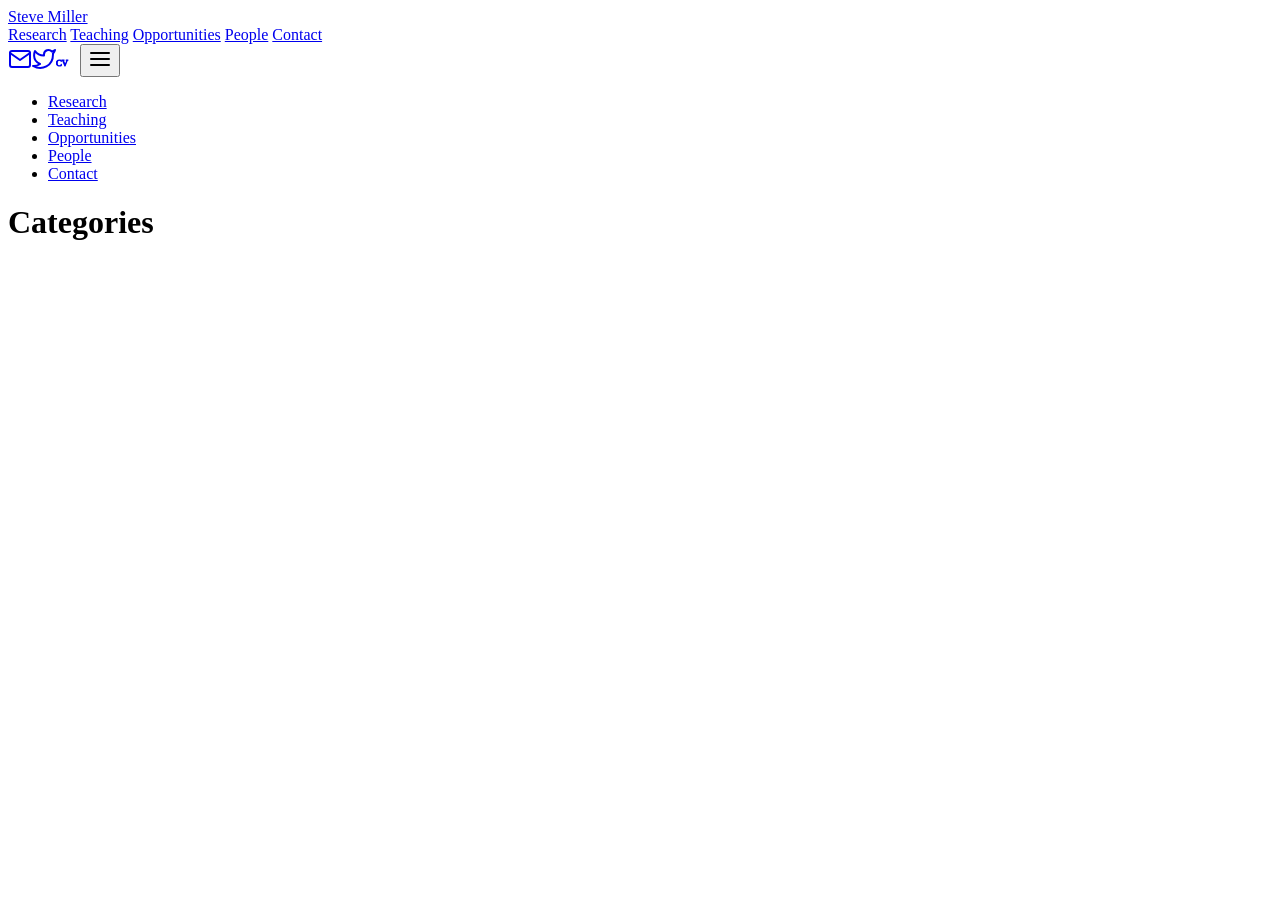
<file: categories/index.html>
<!DOCTYPE html>
<html lang="en-us">

<head>
	<meta charset="UTF-8">
	<meta name="viewport" content="width=device-width, initial-scale=1.0">
	<meta http-equiv="X-UA-Compatible" content="ie=edge">
<meta itemprop="name" content="Categories">
<meta itemprop="description" content="">

<meta property="og:title" content="Categories" />
<meta property="og:description" content="" />
<meta property="og:type" content="website" />
<meta property="og:url" content="https://stevejmiller.com/categories/" />

<meta name="twitter:card" content="summary"/>
<meta name="twitter:title" content="Categories"/>
<meta name="twitter:description" content=""/>

	<link rel="apple-touch-icon" sizes="180x180" href="/apple-touch-icon.png">
	<link rel="icon" type="image/png" sizes="32x32" href="/favicon-32x32.png">
	<link rel="icon" type="image/png" sizes="16x16" href="/favicon-16x16.png">
	<link rel="manifest" href="/site.webmanifest">
	<link rel="mask-icon" href="/safari-pinned-tab.svg" color="">
	<link rel="shortcut icon" href="/favicon.ico">

	<title>Categories</title>
	<link rel="alternate" type="application/rss+xml+xml" href="https://stevejmiller.com/categories/index.xml" title="Steve Miller" />
	<link rel="stylesheet" href="https://stevejmiller.com/css/style.min.5ee5e7976cd09872c64e40a582206543f6aa38c69a8c43898aadc70040344b92.css" integrity="sha256-XuXnl2zQmHLGTkClgiBlQ/aqOMaajEOJiq3HAEA0S5I=" crossorigin="anonymous">
	<link rel="stylesheet" href="https://stevejmiller.com/css/sm.css">
</head>

<body id="page">
	
	<header id="site-header" class="animated slideInUp faster">
		<div class="hdr-wrapper section-inner">
			<div class="hdr-left">
				<div class="site-branding">
					<a href="https://stevejmiller.com">Steve Miller</a>
				</div>
				<nav class="site-nav hide-in-mobile">
					
				<a href="https://stevejmiller.com/research/">Research</a>
				<a href="https://stevejmiller.com/teaching/">Teaching</a>
				<a href="https://stevejmiller.com/opportunities/">Opportunities</a>
				<a href="https://stevejmiller.com/people/">People</a>
				<a href="https://stevejmiller.com/contact/">Contact</a>

				</nav>
			</div>
			<div class="hdr-right hdr-icons">
				<span class="hdr-social hide-in-mobile"><a href="mailto:steve.j.miller@colorado.edu" target="_blank" rel="noopener me" title="Email"><svg xmlns="http://www.w3.org/2000/svg" class="feather" width="24" height="24" viewBox="0 0 24 24" fill="none" stroke="currentColor" stroke-width="2" stroke-linecap="round" stroke-linejoin="round"><path d="M4 4h16c1.1 0 2 .9 2 2v12c0 1.1-.9 2-2 2H4c-1.1 0-2-.9-2-2V6c0-1.1.9-2 2-2z"></path><polyline points="22,6 12,13 2,6"></polyline></svg></a><a href="https://twitter.com/exconomist" target="_blank" rel="noopener me" title="Twitter"><svg xmlns="http://www.w3.org/2000/svg" class="feather" width="24" height="24" viewBox="0 0 24 24" fill="none" stroke="currentColor" stroke-width="2" stroke-linecap="round" stroke-linejoin="round"><path d="M23 3a10.9 10.9 0 0 1-3.14 1.53 4.48 4.48 0 0 0-7.86 3v1A10.66 10.66 0 0 1 3 4s-4 9 5 13a11.64 11.64 0 0 1-7 2c9 5 20 0 20-11.5a4.5 4.5 0 0 0-.08-.83A7.72 7.72 0 0 0 23 3z"></path></svg></a><a href="https://www.dropbox.com/s/jv0a4lggkeoeqy5/SteveMiller_CVShort.pdf?dl=0" target="_blank" rel="noopener me" title="Cv"><svg xmlns="http://www.w3.org/2000/svg" class="feather" width="24" height="24" viewBox="0 0 24 24" fill="currentColor" stroke="currentColor" stroke-width="1" stroke-linecap="round" stroke-linejoin="round"><text x="0" y="19" style="font-size: 0.55em;">CV</text></svg></a></span><button id="menu-btn" class="hdr-btn" title="Menu"><svg xmlns="http://www.w3.org/2000/svg" width="24" height="24" viewBox="0 0 24 24" fill="none" stroke="currentColor" stroke-width="2" stroke-linecap="round" stroke-linejoin="round" class="feather feather-menu"><line x1="3" y1="12" x2="21" y2="12"></line><line x1="3" y1="6" x2="21" y2="6"></line><line x1="3" y1="18" x2="21" y2="18"></line></svg></button>
			</div>
		</div>
	</header>
	<div id="mobile-menu" class="animated fast">
		<ul>
			<li><a href="https://stevejmiller.com/research/">Research</a></li>
			<li><a href="https://stevejmiller.com/teaching/">Teaching</a></li>
			<li><a href="https://stevejmiller.com/opportunities/">Opportunities</a></li>
			<li><a href="https://stevejmiller.com/people/">People</a></li>
			<li><a href="https://stevejmiller.com/contact/">Contact</a></li>
		</ul>
	</div>


	<main class="site-main section-inner thin animated fadeIn faster">
		<h1>Categories</h1>
	</main>

	<footer id="site-footer" class="section-inner thin animated fadeIn faster">

	</footer>



	<script src="https://stevejmiller.com/js/bundle.min.4a9a0ac3d2217822c7865b4161e6c2a71de1d70492264337755427898dd718f6.js" integrity="sha256-SpoKw9IheCLHhltBYebCpx3h1wSSJkM3dVQniY3XGPY=" crossorigin="anonymous"></script>
	
<script type="application/javascript">
var doNotTrack = false;
if (!doNotTrack) {
	window.ga=window.ga||function(){(ga.q=ga.q||[]).push(arguments)};ga.l=+new Date;
	ga('create', 'UA-1536750-2', 'auto');
	
	ga('send', 'pageview');
}
</script>
<script async src='https://www.google-analytics.com/analytics.js'></script>


</body>

</html>
</file>
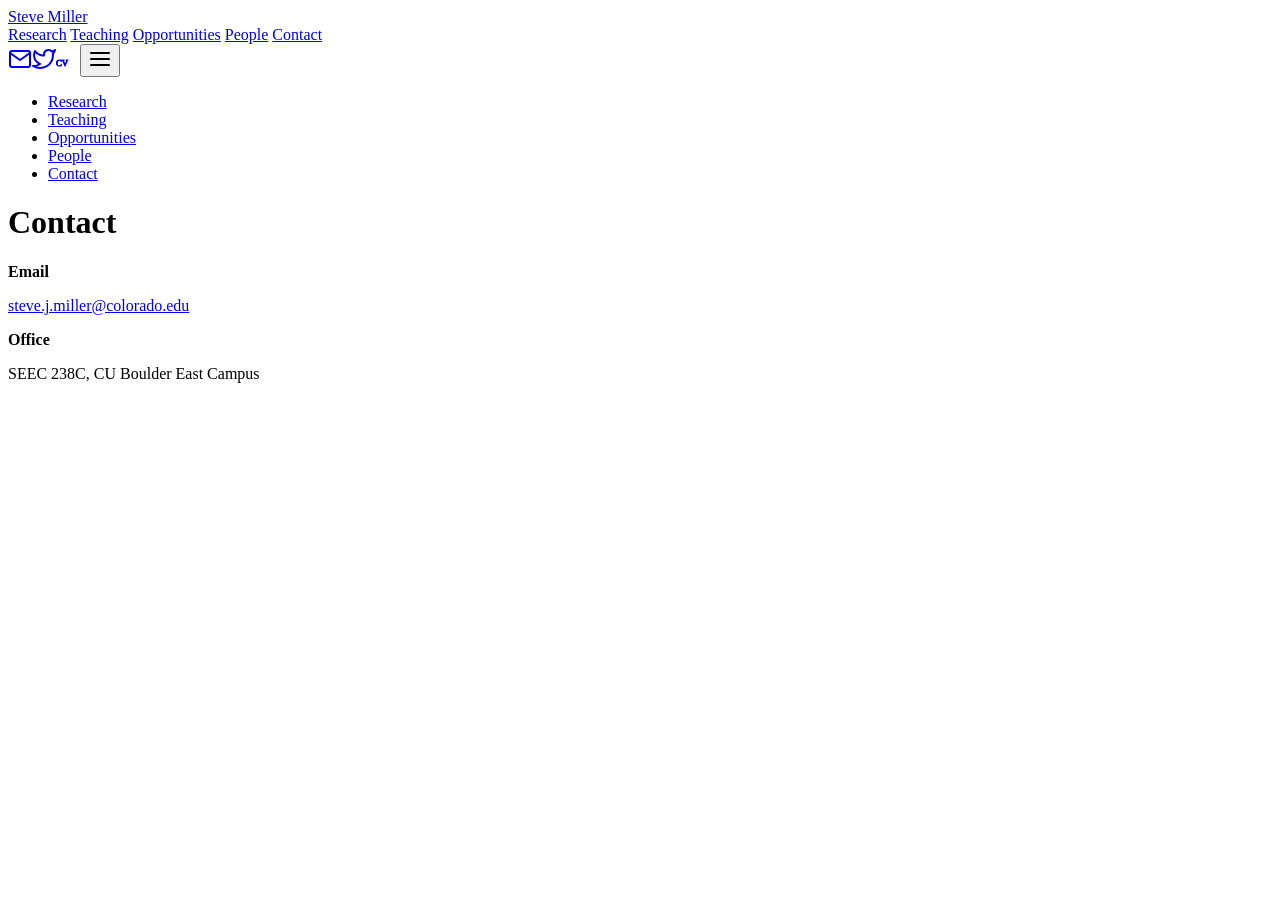
<file: contact/index.html>
<!DOCTYPE html>
<html lang="en-us">

<head>
	<meta charset="UTF-8">
	<meta name="viewport" content="width=device-width, initial-scale=1.0">
	<meta http-equiv="X-UA-Compatible" content="ie=edge">
<meta itemprop="name" content="Contact">
<meta itemprop="description" content="Email
steve.j.miller@colorado.edu
Office
SEEC 238C, CU Boulder East Campus
 ">


<meta itemprop="datePublished" content="2019-08-23T10:40:49-06:00" />
<meta itemprop="dateModified" content="2019-08-23T10:40:49-06:00" />
<meta itemprop="wordCount" content="9">



<meta itemprop="keywords" content="" />
<meta property="og:title" content="Contact" />
<meta property="og:description" content="Email
steve.j.miller@colorado.edu
Office
SEEC 238C, CU Boulder East Campus
 " />
<meta property="og:type" content="article" />
<meta property="og:url" content="https://stevejmiller.com/contact/" />
<meta property="article:published_time" content="2019-08-23T10:40:49-06:00" />
<meta property="article:modified_time" content="2019-08-23T10:40:49-06:00" />
<meta name="twitter:card" content="summary"/>
<meta name="twitter:title" content="Contact"/>
<meta name="twitter:description" content="Email
steve.j.miller@colorado.edu
Office
SEEC 238C, CU Boulder East Campus
 "/>

	<link rel="apple-touch-icon" sizes="180x180" href="/apple-touch-icon.png">
	<link rel="icon" type="image/png" sizes="32x32" href="/favicon-32x32.png">
	<link rel="icon" type="image/png" sizes="16x16" href="/favicon-16x16.png">
	<link rel="manifest" href="/site.webmanifest">
	<link rel="mask-icon" href="/safari-pinned-tab.svg" color="">
	<link rel="shortcut icon" href="/favicon.ico">

	<title>Contact</title>
	<link rel="stylesheet" href="https://stevejmiller.com/css/style.min.5ee5e7976cd09872c64e40a582206543f6aa38c69a8c43898aadc70040344b92.css" integrity="sha256-XuXnl2zQmHLGTkClgiBlQ/aqOMaajEOJiq3HAEA0S5I=" crossorigin="anonymous">
	
	<link rel="stylesheet" href="https://stevejmiller.com/css/sm.css">
</head>

<body id="page">
	
	<header id="site-header" class="animated slideInUp faster">
		<div class="hdr-wrapper section-inner">
			<div class="hdr-left">
				<div class="site-branding">
					<a href="https://stevejmiller.com">Steve Miller</a>
				</div>
				<nav class="site-nav hide-in-mobile">
					
				<a href="https://stevejmiller.com/research/">Research</a>
				<a href="https://stevejmiller.com/teaching/">Teaching</a>
				<a href="https://stevejmiller.com/opportunities/">Opportunities</a>
				<a href="https://stevejmiller.com/people/">People</a>
				<a href="https://stevejmiller.com/contact/">Contact</a>

				</nav>
			</div>
			<div class="hdr-right hdr-icons">
				<span class="hdr-social hide-in-mobile"><a href="mailto:steve.j.miller@colorado.edu" target="_blank" rel="noopener me" title="Email"><svg xmlns="http://www.w3.org/2000/svg" class="feather" width="24" height="24" viewBox="0 0 24 24" fill="none" stroke="currentColor" stroke-width="2" stroke-linecap="round" stroke-linejoin="round"><path d="M4 4h16c1.1 0 2 .9 2 2v12c0 1.1-.9 2-2 2H4c-1.1 0-2-.9-2-2V6c0-1.1.9-2 2-2z"></path><polyline points="22,6 12,13 2,6"></polyline></svg></a><a href="https://twitter.com/exconomist" target="_blank" rel="noopener me" title="Twitter"><svg xmlns="http://www.w3.org/2000/svg" class="feather" width="24" height="24" viewBox="0 0 24 24" fill="none" stroke="currentColor" stroke-width="2" stroke-linecap="round" stroke-linejoin="round"><path d="M23 3a10.9 10.9 0 0 1-3.14 1.53 4.48 4.48 0 0 0-7.86 3v1A10.66 10.66 0 0 1 3 4s-4 9 5 13a11.64 11.64 0 0 1-7 2c9 5 20 0 20-11.5a4.5 4.5 0 0 0-.08-.83A7.72 7.72 0 0 0 23 3z"></path></svg></a><a href="https://www.dropbox.com/s/jv0a4lggkeoeqy5/SteveMiller_CVShort.pdf?dl=0" target="_blank" rel="noopener me" title="Cv"><svg xmlns="http://www.w3.org/2000/svg" class="feather" width="24" height="24" viewBox="0 0 24 24" fill="currentColor" stroke="currentColor" stroke-width="1" stroke-linecap="round" stroke-linejoin="round"><text x="0" y="19" style="font-size: 0.55em;">CV</text></svg></a></span><button id="menu-btn" class="hdr-btn" title="Menu"><svg xmlns="http://www.w3.org/2000/svg" width="24" height="24" viewBox="0 0 24 24" fill="none" stroke="currentColor" stroke-width="2" stroke-linecap="round" stroke-linejoin="round" class="feather feather-menu"><line x1="3" y1="12" x2="21" y2="12"></line><line x1="3" y1="6" x2="21" y2="6"></line><line x1="3" y1="18" x2="21" y2="18"></line></svg></button>
			</div>
		</div>
	</header>
	<div id="mobile-menu" class="animated fast">
		<ul>
			<li><a href="https://stevejmiller.com/research/">Research</a></li>
			<li><a href="https://stevejmiller.com/teaching/">Teaching</a></li>
			<li><a href="https://stevejmiller.com/opportunities/">Opportunities</a></li>
			<li><a href="https://stevejmiller.com/people/">People</a></li>
			<li><a href="https://stevejmiller.com/contact/">Contact</a></li>
		</ul>
	</div>


	<main class="site-main section-inner thin animated fadeIn faster page">
		<h1>Contact</h1>
		<div class="content">
			<p><strong>Email</strong></p>

<p><a href="mailto:steve.j.miller@colorado.edu">steve.j.miller@colorado.edu</a></p>

<p><strong>Office</strong></p>

<p>SEEC 238C, CU Boulder East Campus</p>

<iframe src="https://www.google.com/maps/embed?pb=!1m18!1m12!1m3!1d3055.9479777624224!2d-105.24447358488516!3d40.00960957941445!2m3!1f0!2f0!3f0!3m2!1i1024!2i768!4f13.1!3m3!1m2!1s0x876bec346a9c1ec1%3A0x334591faff70e605!2sUniversity+Of+Colorado+-+Boulder+SEEC!5e0!3m2!1sen!2sus!4v1566578563272!5m2!1sen!2sus" width="340" height="255" frameborder="0" style="border:0" allowfullscreen></iframe>

		</div>
	</main>

	<footer id="site-footer" class="section-inner thin animated fadeIn faster">

	</footer>



	<script src="https://stevejmiller.com/js/bundle.min.4a9a0ac3d2217822c7865b4161e6c2a71de1d70492264337755427898dd718f6.js" integrity="sha256-SpoKw9IheCLHhltBYebCpx3h1wSSJkM3dVQniY3XGPY=" crossorigin="anonymous"></script>
	
<script type="application/javascript">
var doNotTrack = false;
if (!doNotTrack) {
	window.ga=window.ga||function(){(ga.q=ga.q||[]).push(arguments)};ga.l=+new Date;
	ga('create', 'UA-1536750-2', 'auto');
	
	ga('send', 'pageview');
}
</script>
<script async src='https://www.google-analytics.com/analytics.js'></script>


</body>

</html>
</file>
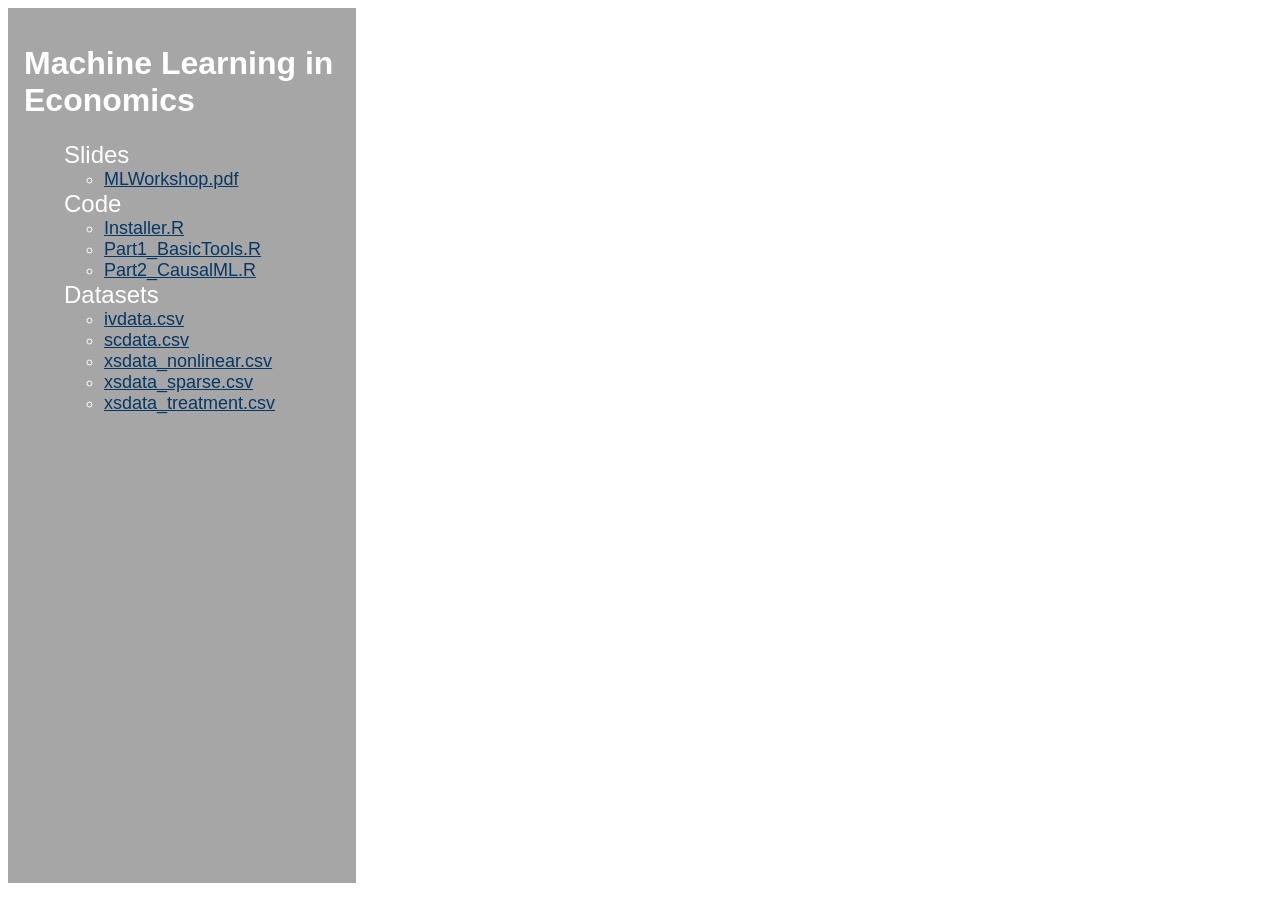
<file: ml/index.html>
<html>
  <head>
    <style type="text/css">
      body {
	  font-family: Nunito, -apple-system, BlinkMacSystemFont, Segoe UI, Roboto, Helvetica Neue, Arial, sans-serif, Apple Color Emoji, Segoe UI Emoji, Segoe UI Symbol, Noto Color Emoji;
	  padding: 0px;
      }
      ul .cat   {
	  list-style-type: none;
	  font-size: 1.5em;
      }
      ul .cat > ul {
	  font-size: 0.75em;
      }
      body .bgimg {
	  background-image: url(https://live.staticflickr.com/4143/4747873754_4693a710e0_b.jpg);
	  background-repeat: no-repeat;
	  float: left;
	  height: 100%;
	  width: 70%;
	  padding: none;
      }
      .content {
	  float: left;
	  background-color: #999999dd;
	  padding: 1em;
	  color: white;
	  width: 25%;
	  height: 95.4%;
      }
      .content a {
	  color: #073763;
	  float: left;
      }
    </style>
  </head>
  <body>

    <div class='content'>
    <h1>Machine Learning in Economics</h1>
    <ul>

      <li class='cat'>Slides
	<ul>
	  <li><a href="slides/MLWorkshop.pdf">MLWorkshop.pdf</a></li>
	</ul>
      </li>

      <li class='cat'>Code
	<ul>
	  <li><a href="code/Installer.R">Installer.R</a></li>
	  <li><a href="code/Part1_BasicTools.R">Part1_BasicTools.R</a></li>
	  <li><a href="code/Part2_CausalML.R">Part2_CausalML.R</a></li>
	  <!--<li><a href="code/Part2_CausalML.R">Part3_TheRest.R</a></li>-->
	</ul>
      </li>
      <li class='cat'>Datasets
	<ul>
	  <li><a href="datasets/ivdata.csv">ivdata.csv</a></li>
	  <li><a href="datasets/scdata.csv">scdata.csv</a></li>
	  <li><a href="datasets/xsdata_nonlinear.csv">xsdata_nonlinear.csv</a></li>
          <li><a href="datasets/xsdata_sparse.csv">xsdata_sparse.csv</a></li>
	  <li><a href="datasets/xsdata_treatment.csv">xsdata_treatment.csv</a></li>
      </ul>
    </ul>
    </div>
    <div class='bgimg'></div>
  </body>
</html>
</file>
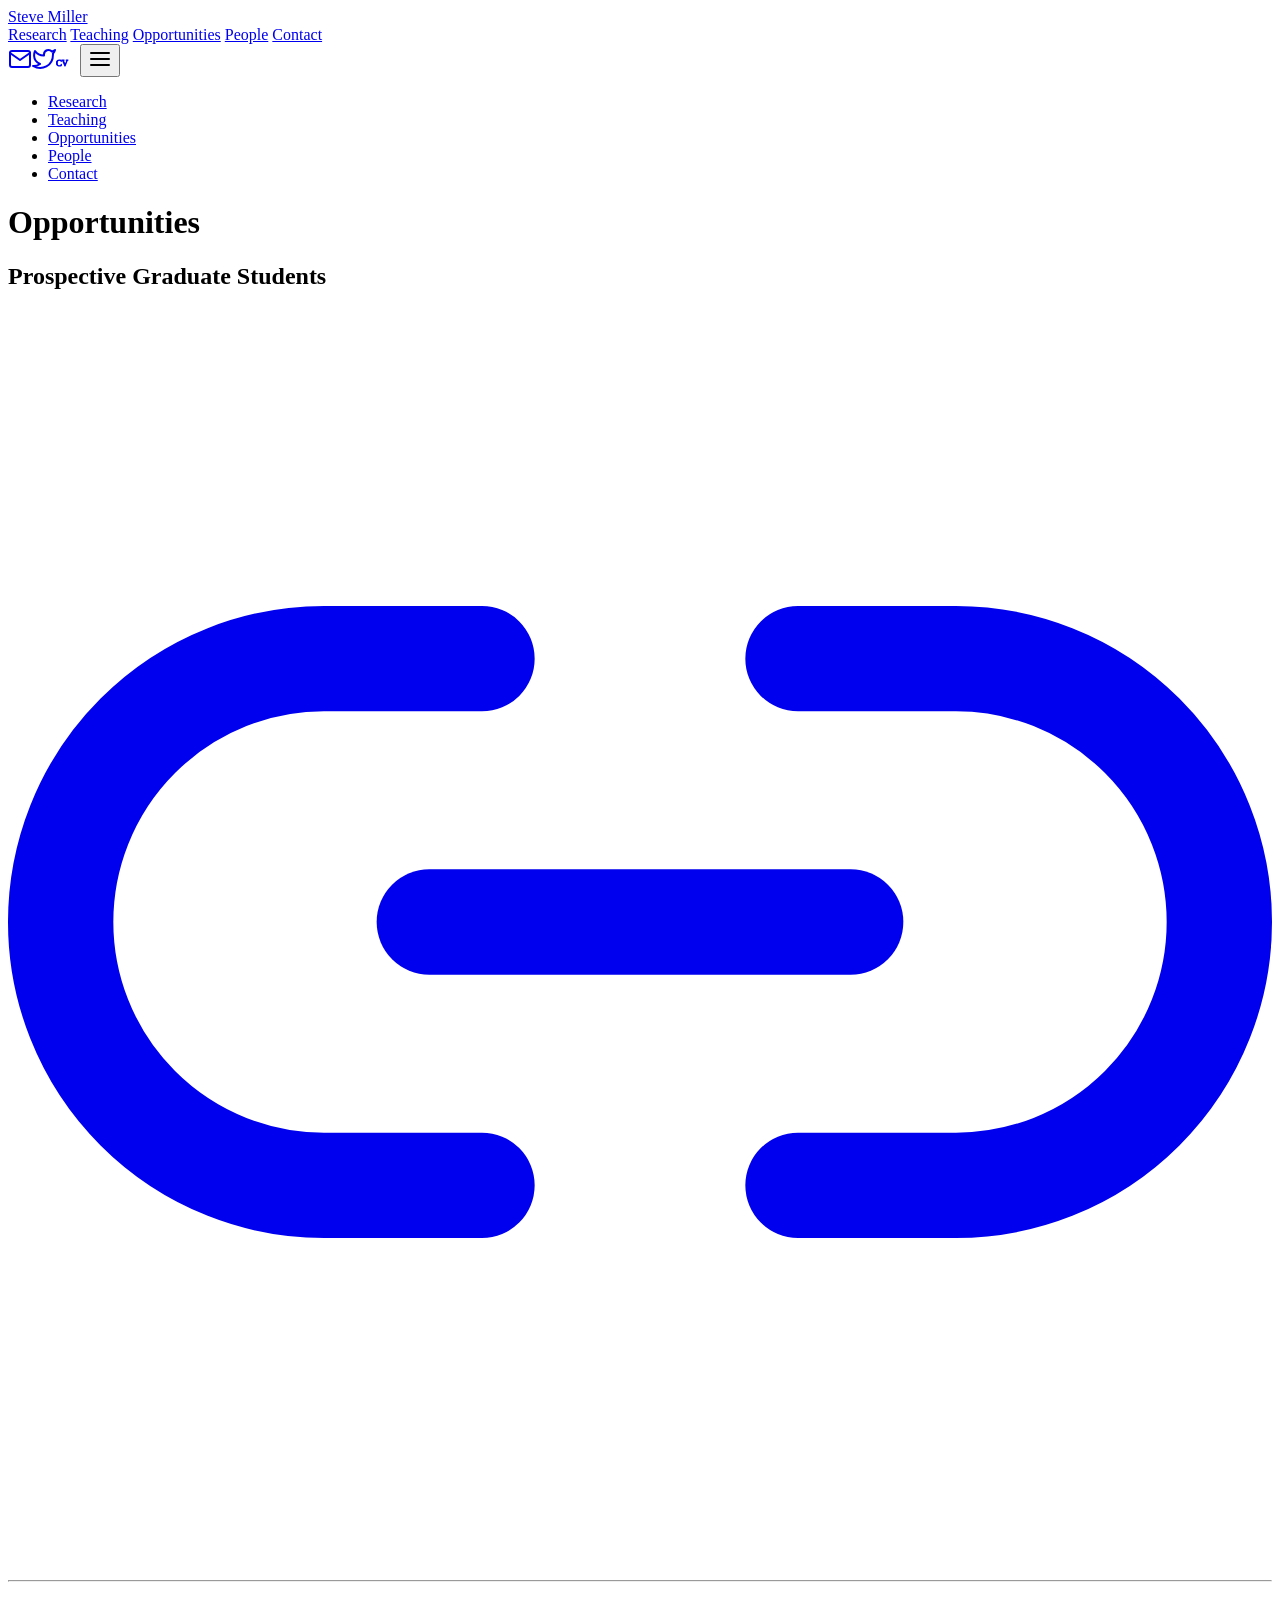
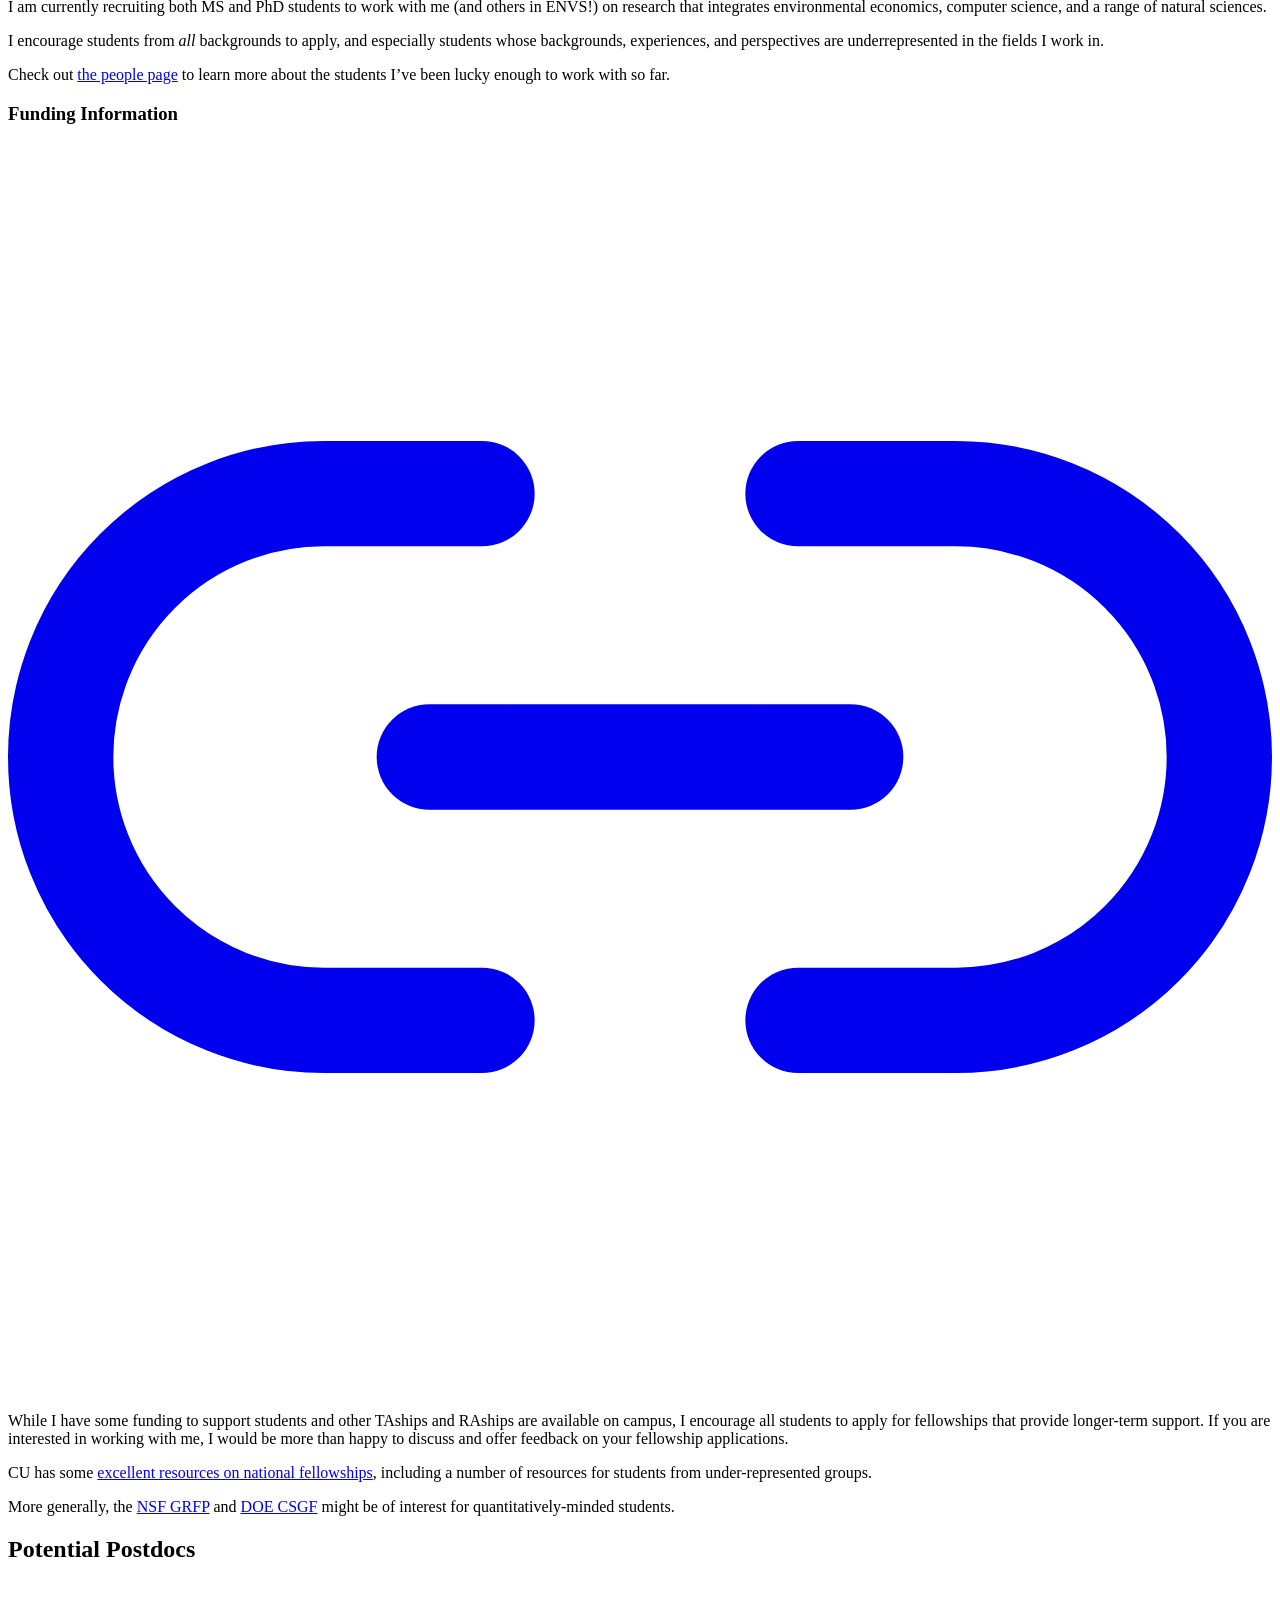
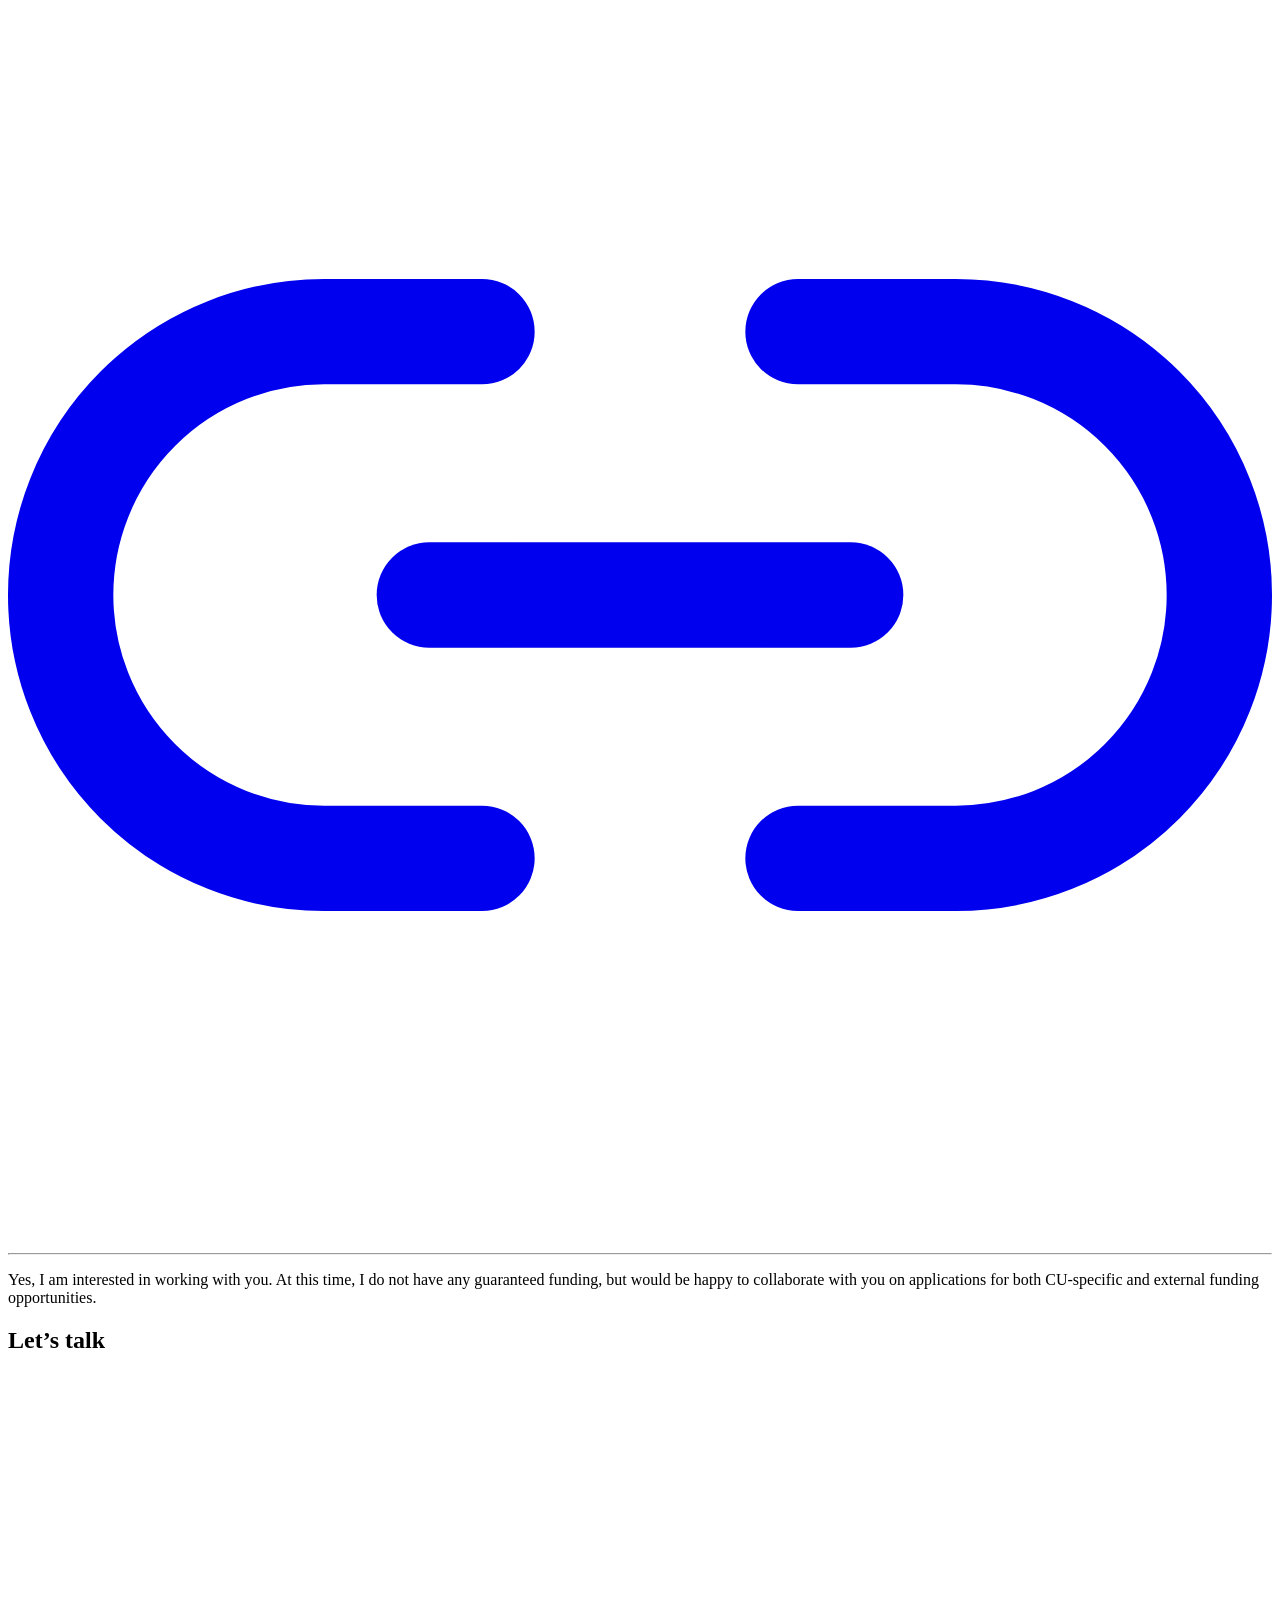
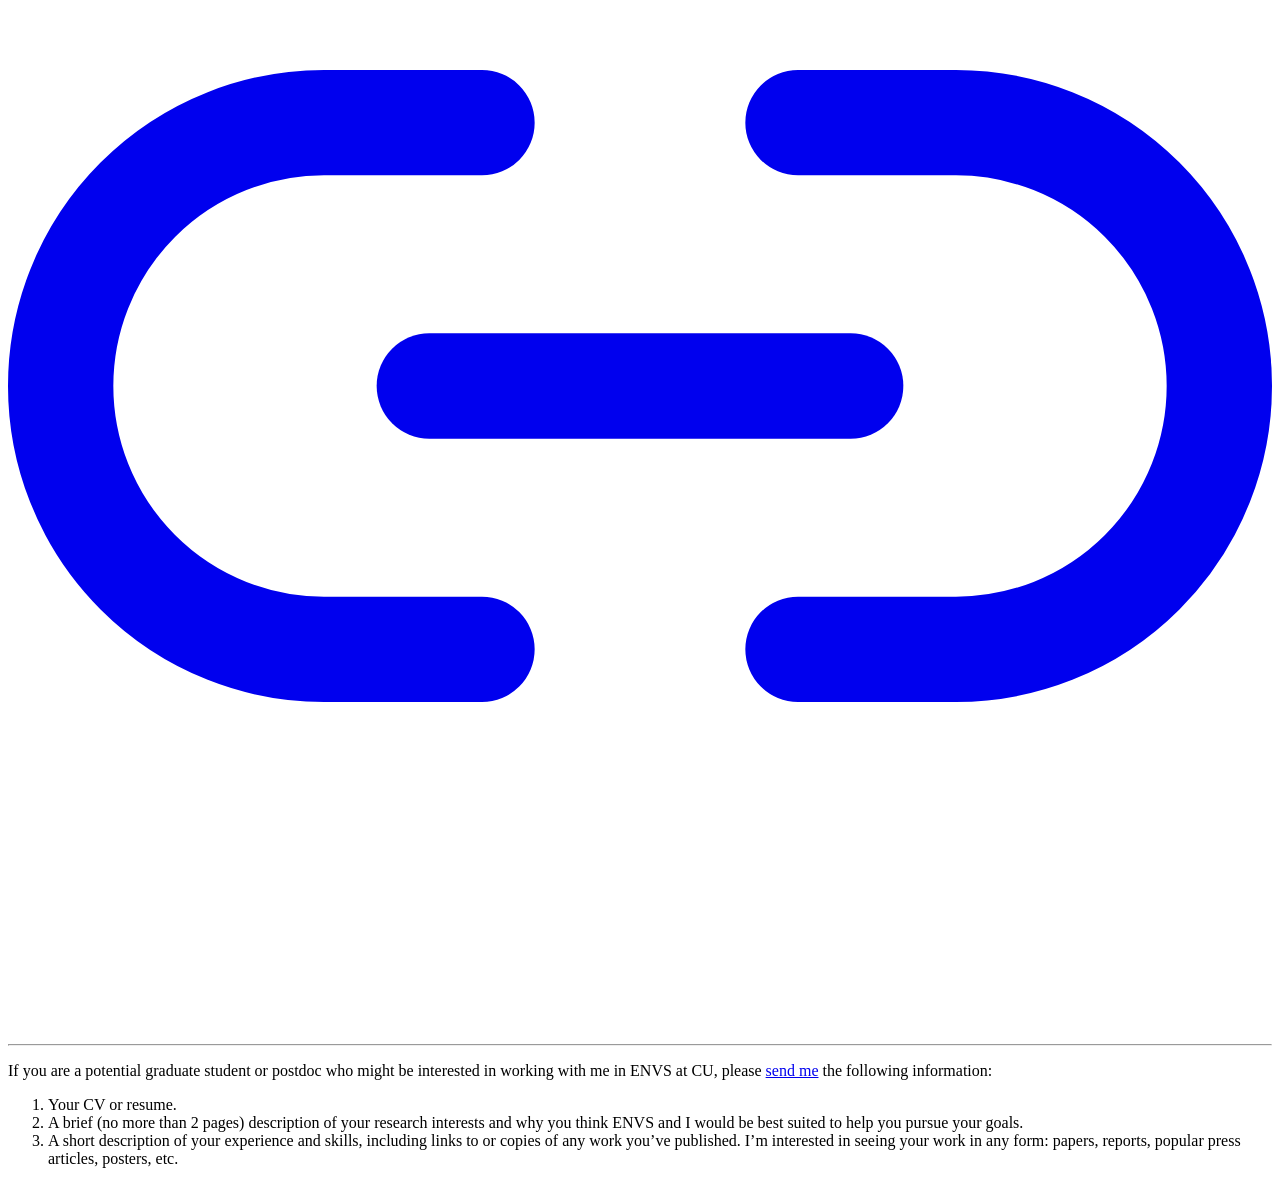
<file: opportunities/index.html>
<!DOCTYPE html>
<html lang="en-us">

<head>
	<meta charset="UTF-8">
	<meta name="viewport" content="width=device-width, initial-scale=1.0">
	<meta http-equiv="X-UA-Compatible" content="ie=edge">
<meta itemprop="name" content="Opportunities">
<meta itemprop="description" content="Prospective Graduate Students I am currently recruiting both MS and PhD students to work with me (and others in ENVS!) on research that integrates environmental economics, computer science, and a range of natural sciences.
I encourage students from all backgrounds to apply, and especially students whose backgrounds, experiences, and perspectives are underrepresented in the fields I work in.
Check out the people page to learn more about the students I&rsquo;ve been lucky enough to work with so far.">


<meta itemprop="datePublished" content="2019-08-22T16:42:13-06:00" />
<meta itemprop="dateModified" content="2019-08-22T16:42:13-06:00" />
<meta itemprop="wordCount" content="298">



<meta itemprop="keywords" content="" />
<meta property="og:title" content="Opportunities" />
<meta property="og:description" content="Prospective Graduate Students I am currently recruiting both MS and PhD students to work with me (and others in ENVS!) on research that integrates environmental economics, computer science, and a range of natural sciences.
I encourage students from all backgrounds to apply, and especially students whose backgrounds, experiences, and perspectives are underrepresented in the fields I work in.
Check out the people page to learn more about the students I&rsquo;ve been lucky enough to work with so far." />
<meta property="og:type" content="article" />
<meta property="og:url" content="https://stevejmiller.com/opportunities/" />
<meta property="article:published_time" content="2019-08-22T16:42:13-06:00" />
<meta property="article:modified_time" content="2019-08-22T16:42:13-06:00" />
<meta name="twitter:card" content="summary"/>
<meta name="twitter:title" content="Opportunities"/>
<meta name="twitter:description" content="Prospective Graduate Students I am currently recruiting both MS and PhD students to work with me (and others in ENVS!) on research that integrates environmental economics, computer science, and a range of natural sciences.
I encourage students from all backgrounds to apply, and especially students whose backgrounds, experiences, and perspectives are underrepresented in the fields I work in.
Check out the people page to learn more about the students I&rsquo;ve been lucky enough to work with so far."/>

	<link rel="apple-touch-icon" sizes="180x180" href="/apple-touch-icon.png">
	<link rel="icon" type="image/png" sizes="32x32" href="/favicon-32x32.png">
	<link rel="icon" type="image/png" sizes="16x16" href="/favicon-16x16.png">
	<link rel="manifest" href="/site.webmanifest">
	<link rel="mask-icon" href="/safari-pinned-tab.svg" color="">
	<link rel="shortcut icon" href="/favicon.ico">

	<title>Opportunities</title>
	<link rel="stylesheet" href="https://stevejmiller.com/css/style.min.5ee5e7976cd09872c64e40a582206543f6aa38c69a8c43898aadc70040344b92.css" integrity="sha256-XuXnl2zQmHLGTkClgiBlQ/aqOMaajEOJiq3HAEA0S5I=" crossorigin="anonymous">
	
	<link rel="stylesheet" href="https://stevejmiller.com/css/sm.css">
</head>

<body id="page">
	
	<header id="site-header" class="animated slideInUp faster">
		<div class="hdr-wrapper section-inner">
			<div class="hdr-left">
				<div class="site-branding">
					<a href="https://stevejmiller.com">Steve Miller</a>
				</div>
				<nav class="site-nav hide-in-mobile">
					
				<a href="https://stevejmiller.com/research/">Research</a>
				<a href="https://stevejmiller.com/teaching/">Teaching</a>
				<a href="https://stevejmiller.com/opportunities/">Opportunities</a>
				<a href="https://stevejmiller.com/people/">People</a>
				<a href="https://stevejmiller.com/contact/">Contact</a>

				</nav>
			</div>
			<div class="hdr-right hdr-icons">
				<span class="hdr-social hide-in-mobile"><a href="mailto:steve.j.miller@colorado.edu" target="_blank" rel="noopener me" title="Email"><svg xmlns="http://www.w3.org/2000/svg" class="feather" width="24" height="24" viewBox="0 0 24 24" fill="none" stroke="currentColor" stroke-width="2" stroke-linecap="round" stroke-linejoin="round"><path d="M4 4h16c1.1 0 2 .9 2 2v12c0 1.1-.9 2-2 2H4c-1.1 0-2-.9-2-2V6c0-1.1.9-2 2-2z"></path><polyline points="22,6 12,13 2,6"></polyline></svg></a><a href="https://twitter.com/exconomist" target="_blank" rel="noopener me" title="Twitter"><svg xmlns="http://www.w3.org/2000/svg" class="feather" width="24" height="24" viewBox="0 0 24 24" fill="none" stroke="currentColor" stroke-width="2" stroke-linecap="round" stroke-linejoin="round"><path d="M23 3a10.9 10.9 0 0 1-3.14 1.53 4.48 4.48 0 0 0-7.86 3v1A10.66 10.66 0 0 1 3 4s-4 9 5 13a11.64 11.64 0 0 1-7 2c9 5 20 0 20-11.5a4.5 4.5 0 0 0-.08-.83A7.72 7.72 0 0 0 23 3z"></path></svg></a><a href="https://www.dropbox.com/s/jv0a4lggkeoeqy5/SteveMiller_CVShort.pdf?dl=0" target="_blank" rel="noopener me" title="Cv"><svg xmlns="http://www.w3.org/2000/svg" class="feather" width="24" height="24" viewBox="0 0 24 24" fill="currentColor" stroke="currentColor" stroke-width="1" stroke-linecap="round" stroke-linejoin="round"><text x="0" y="19" style="font-size: 0.55em;">CV</text></svg></a></span><button id="menu-btn" class="hdr-btn" title="Menu"><svg xmlns="http://www.w3.org/2000/svg" width="24" height="24" viewBox="0 0 24 24" fill="none" stroke="currentColor" stroke-width="2" stroke-linecap="round" stroke-linejoin="round" class="feather feather-menu"><line x1="3" y1="12" x2="21" y2="12"></line><line x1="3" y1="6" x2="21" y2="6"></line><line x1="3" y1="18" x2="21" y2="18"></line></svg></button>
			</div>
		</div>
	</header>
	<div id="mobile-menu" class="animated fast">
		<ul>
			<li><a href="https://stevejmiller.com/research/">Research</a></li>
			<li><a href="https://stevejmiller.com/teaching/">Teaching</a></li>
			<li><a href="https://stevejmiller.com/opportunities/">Opportunities</a></li>
			<li><a href="https://stevejmiller.com/people/">People</a></li>
			<li><a href="https://stevejmiller.com/contact/">Contact</a></li>
		</ul>
	</div>


	<main class="site-main section-inner thin animated fadeIn faster page">
		<h1>Opportunities</h1>
		<div class="content">
			

<h2 id="prospective-graduate-students">Prospective Graduate Students<a href="#prospective-graduate-students" class="anchor" aria-hidden="true"><svg xmlns="http://www.w3.org/2000/svg" viewBox="0 0 24 24" fill="none" stroke="currentColor" stroke-width="2" stroke-linecap="round" stroke-linejoin="round"><path d="M15 7h3a5 5 0 0 1 5 5 5 5 0 0 1-5 5h-3m-6 0H6a5 5 0 0 1-5-5 5 5 0 0 1 5-5h3"></path><line x1="8" y1="12" x2="16" y2="12"></line></svg></a></h2>

<hr />

<p>I am currently recruiting both MS and PhD students to work with me (and others in ENVS!) on research that integrates environmental economics, computer science, and a range of natural sciences.</p>

<p>I encourage students from <em>all</em> backgrounds to apply, and especially students whose backgrounds, experiences, and perspectives are underrepresented in the fields I work in.</p>

<p>Check out <a href="/people/">the people page</a> to learn more about the students I&rsquo;ve been lucky enough to work with so far.</p>

<h3 id="funding-information">Funding Information<a href="#funding-information" class="anchor" aria-hidden="true"><svg xmlns="http://www.w3.org/2000/svg" viewBox="0 0 24 24" fill="none" stroke="currentColor" stroke-width="2" stroke-linecap="round" stroke-linejoin="round"><path d="M15 7h3a5 5 0 0 1 5 5 5 5 0 0 1-5 5h-3m-6 0H6a5 5 0 0 1-5-5 5 5 0 0 1 5-5h3"></path><line x1="8" y1="12" x2="16" y2="12"></line></svg></a></h3>

<p>While I have some funding to support students and other TAships and RAships are available on campus, I encourage all students to apply for fellowships that provide longer-term support. If you are interested in working with me, I would be more than happy to discuss and offer feedback on your fellowship applications.</p>

<p>CU has some <a href="https://www.colorado.edu/graduateschool/funding/national-fellowship-opportunities">excellent resources on national fellowships</a>, including a number of resources for students from under-represented groups.</p>

<p>More generally, the <a href="https://www.nsf.gov/funding/pgm_summ.jsp?pims_id=6201">NSF GRFP</a> and <a href="https://www.krellinst.org/csgf/about-doe-csgf">DOE CSGF</a> might be of interest for quantitatively-minded students.</p>

<h2 id="potential-postdocs">Potential Postdocs<a href="#potential-postdocs" class="anchor" aria-hidden="true"><svg xmlns="http://www.w3.org/2000/svg" viewBox="0 0 24 24" fill="none" stroke="currentColor" stroke-width="2" stroke-linecap="round" stroke-linejoin="round"><path d="M15 7h3a5 5 0 0 1 5 5 5 5 0 0 1-5 5h-3m-6 0H6a5 5 0 0 1-5-5 5 5 0 0 1 5-5h3"></path><line x1="8" y1="12" x2="16" y2="12"></line></svg></a></h2>

<hr />

<p>Yes, I am interested in working with you. At this time, I do not have any guaranteed funding, but would be happy to collaborate with you on applications for both CU-specific and external funding opportunities.</p>

<h2 id="let-s-talk">Let&rsquo;s talk<a href="#let-s-talk" class="anchor" aria-hidden="true"><svg xmlns="http://www.w3.org/2000/svg" viewBox="0 0 24 24" fill="none" stroke="currentColor" stroke-width="2" stroke-linecap="round" stroke-linejoin="round"><path d="M15 7h3a5 5 0 0 1 5 5 5 5 0 0 1-5 5h-3m-6 0H6a5 5 0 0 1-5-5 5 5 0 0 1 5-5h3"></path><line x1="8" y1="12" x2="16" y2="12"></line></svg></a></h2>

<hr />

<p>If you are a potential graduate student or postdoc who might be interested in working with me in ENVS at CU, please <a href="mailto:steve.j.miller@colorado.edu">send me</a> the following information:</p>

<ol>
<li>Your CV or resume.</li>
<li>A brief (no more than 2 pages) description of your research interests and why you think ENVS and I would be best suited to help you pursue your goals.</li>
<li>A short description of your experience and skills, including links to or copies of any work you&rsquo;ve published. I&rsquo;m interested in seeing your work in any form: papers, reports, popular press articles, posters, etc.</li>
</ol>

		</div>
	</main>

	<footer id="site-footer" class="section-inner thin animated fadeIn faster">

	</footer>



	<script src="https://stevejmiller.com/js/bundle.min.4a9a0ac3d2217822c7865b4161e6c2a71de1d70492264337755427898dd718f6.js" integrity="sha256-SpoKw9IheCLHhltBYebCpx3h1wSSJkM3dVQniY3XGPY=" crossorigin="anonymous"></script>
	
<script type="application/javascript">
var doNotTrack = false;
if (!doNotTrack) {
	window.ga=window.ga||function(){(ga.q=ga.q||[]).push(arguments)};ga.l=+new Date;
	ga('create', 'UA-1536750-2', 'auto');
	
	ga('send', 'pageview');
}
</script>
<script async src='https://www.google-analytics.com/analytics.js'></script>


</body>

</html>
</file>
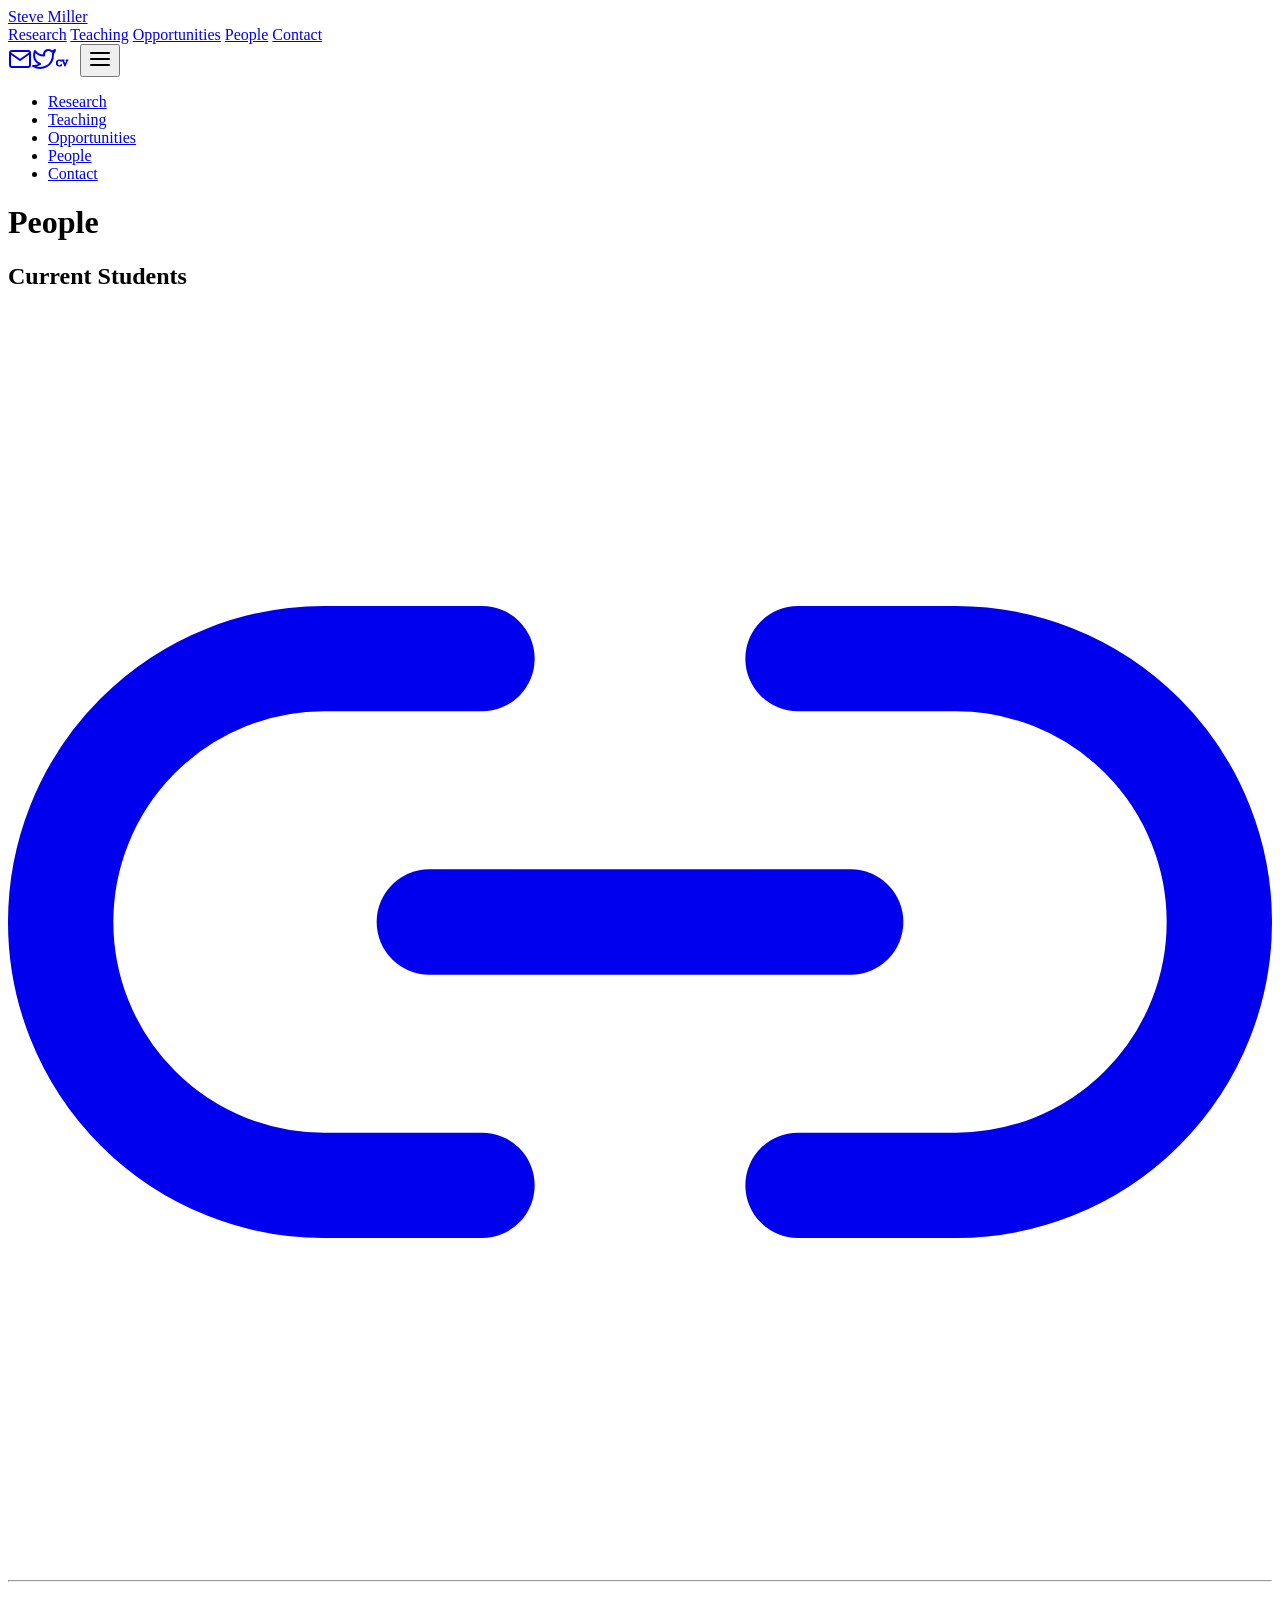
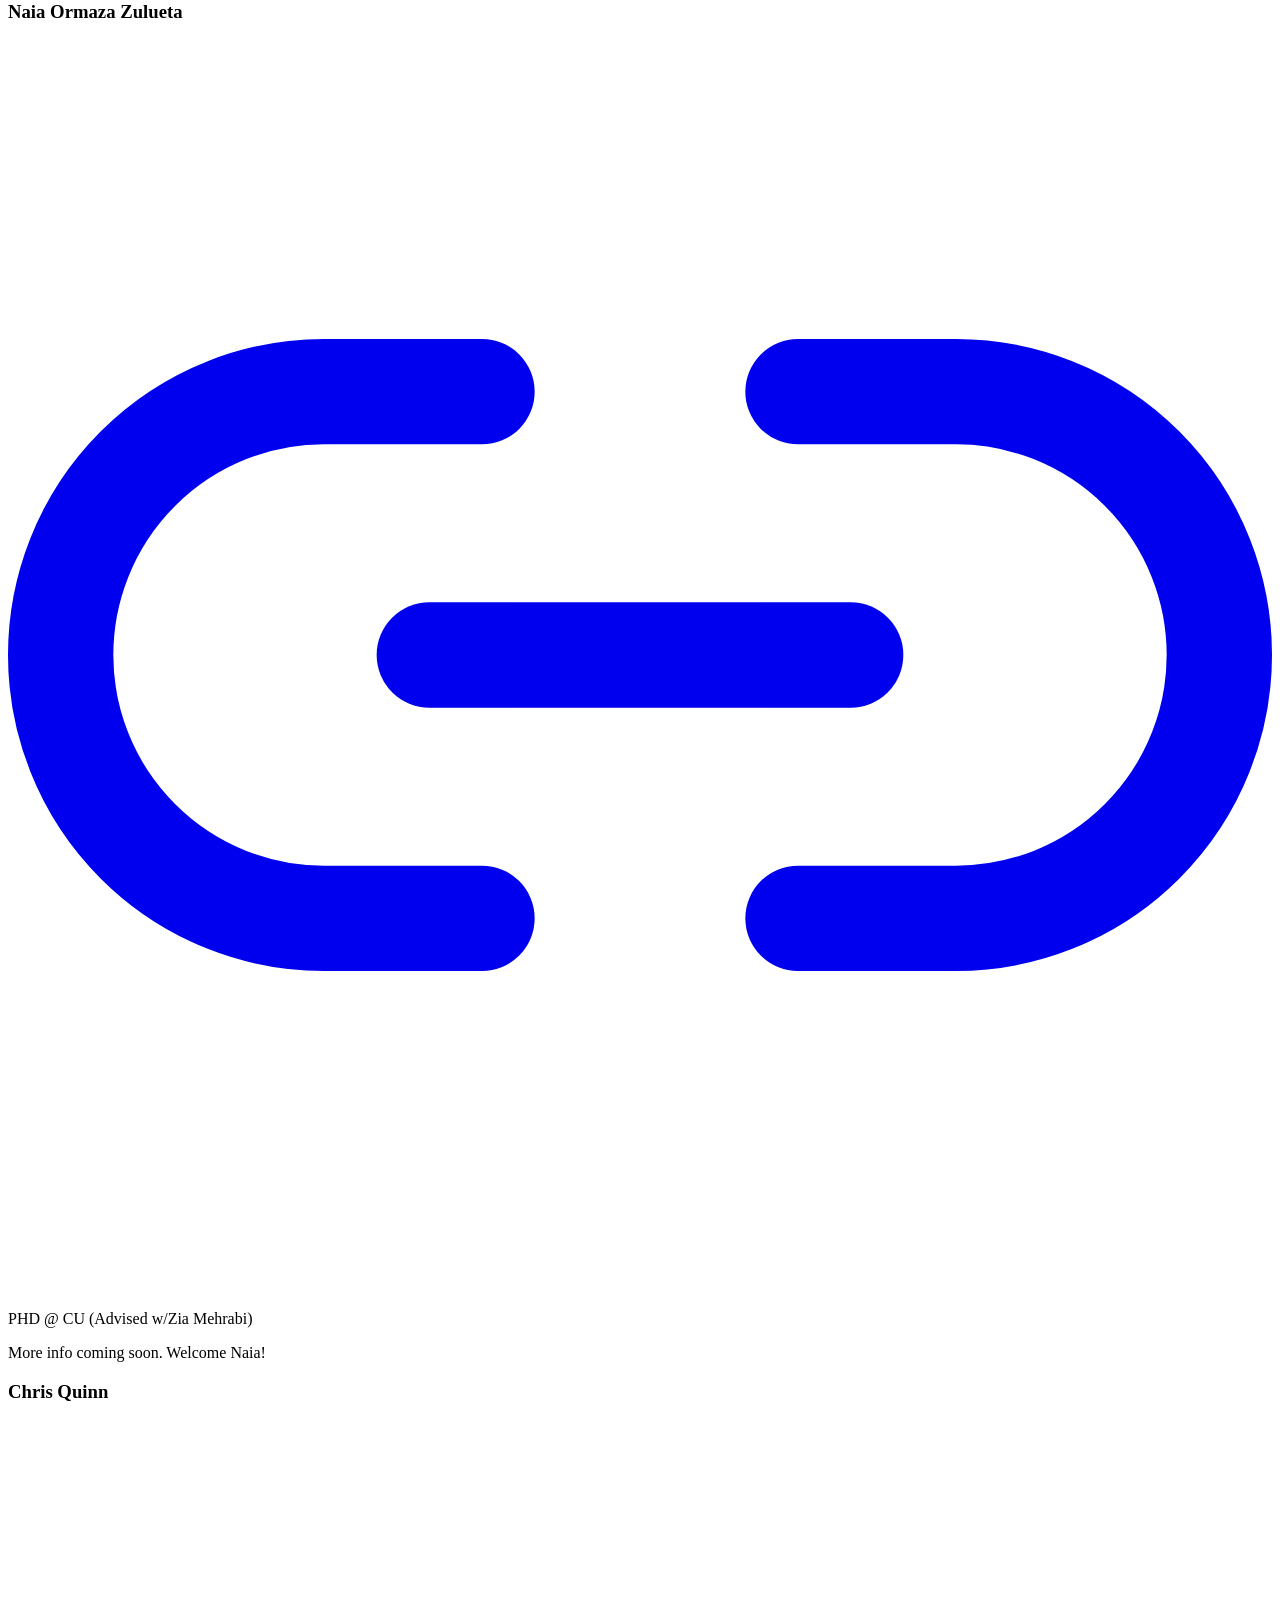
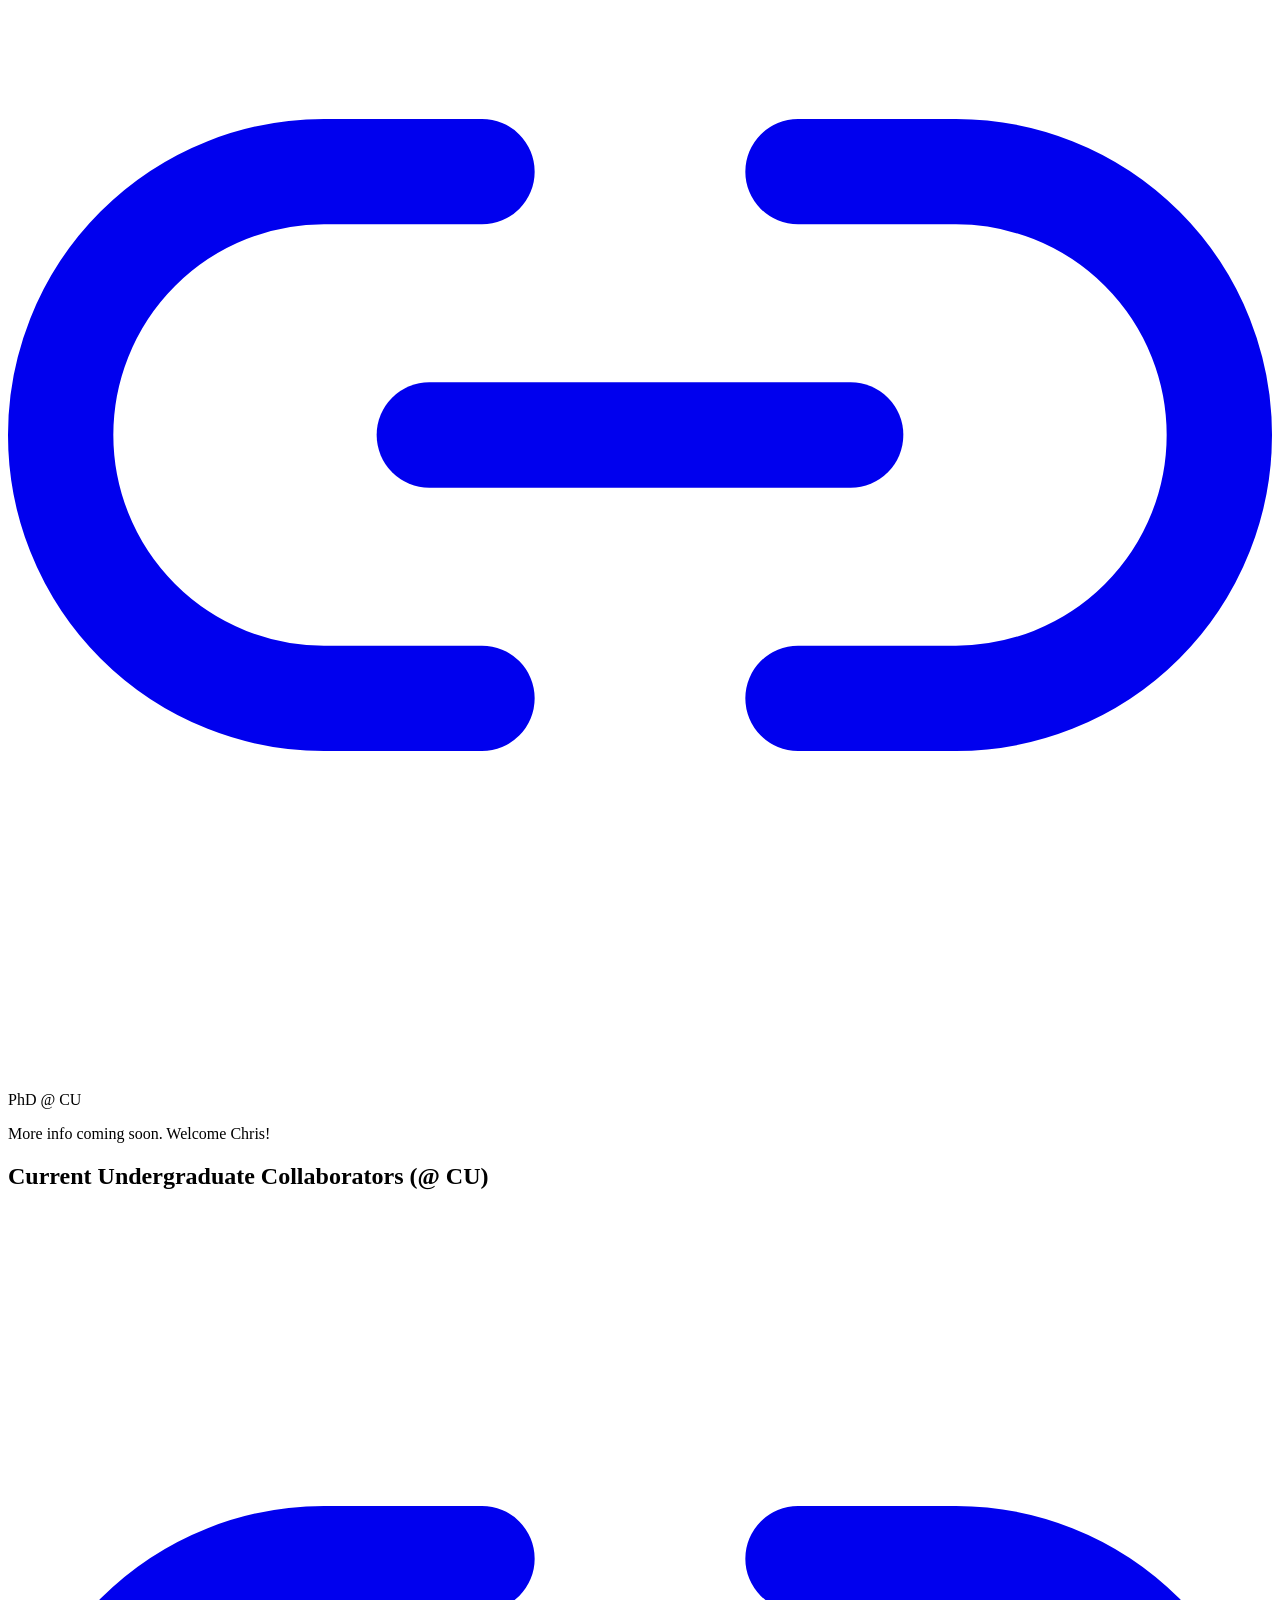
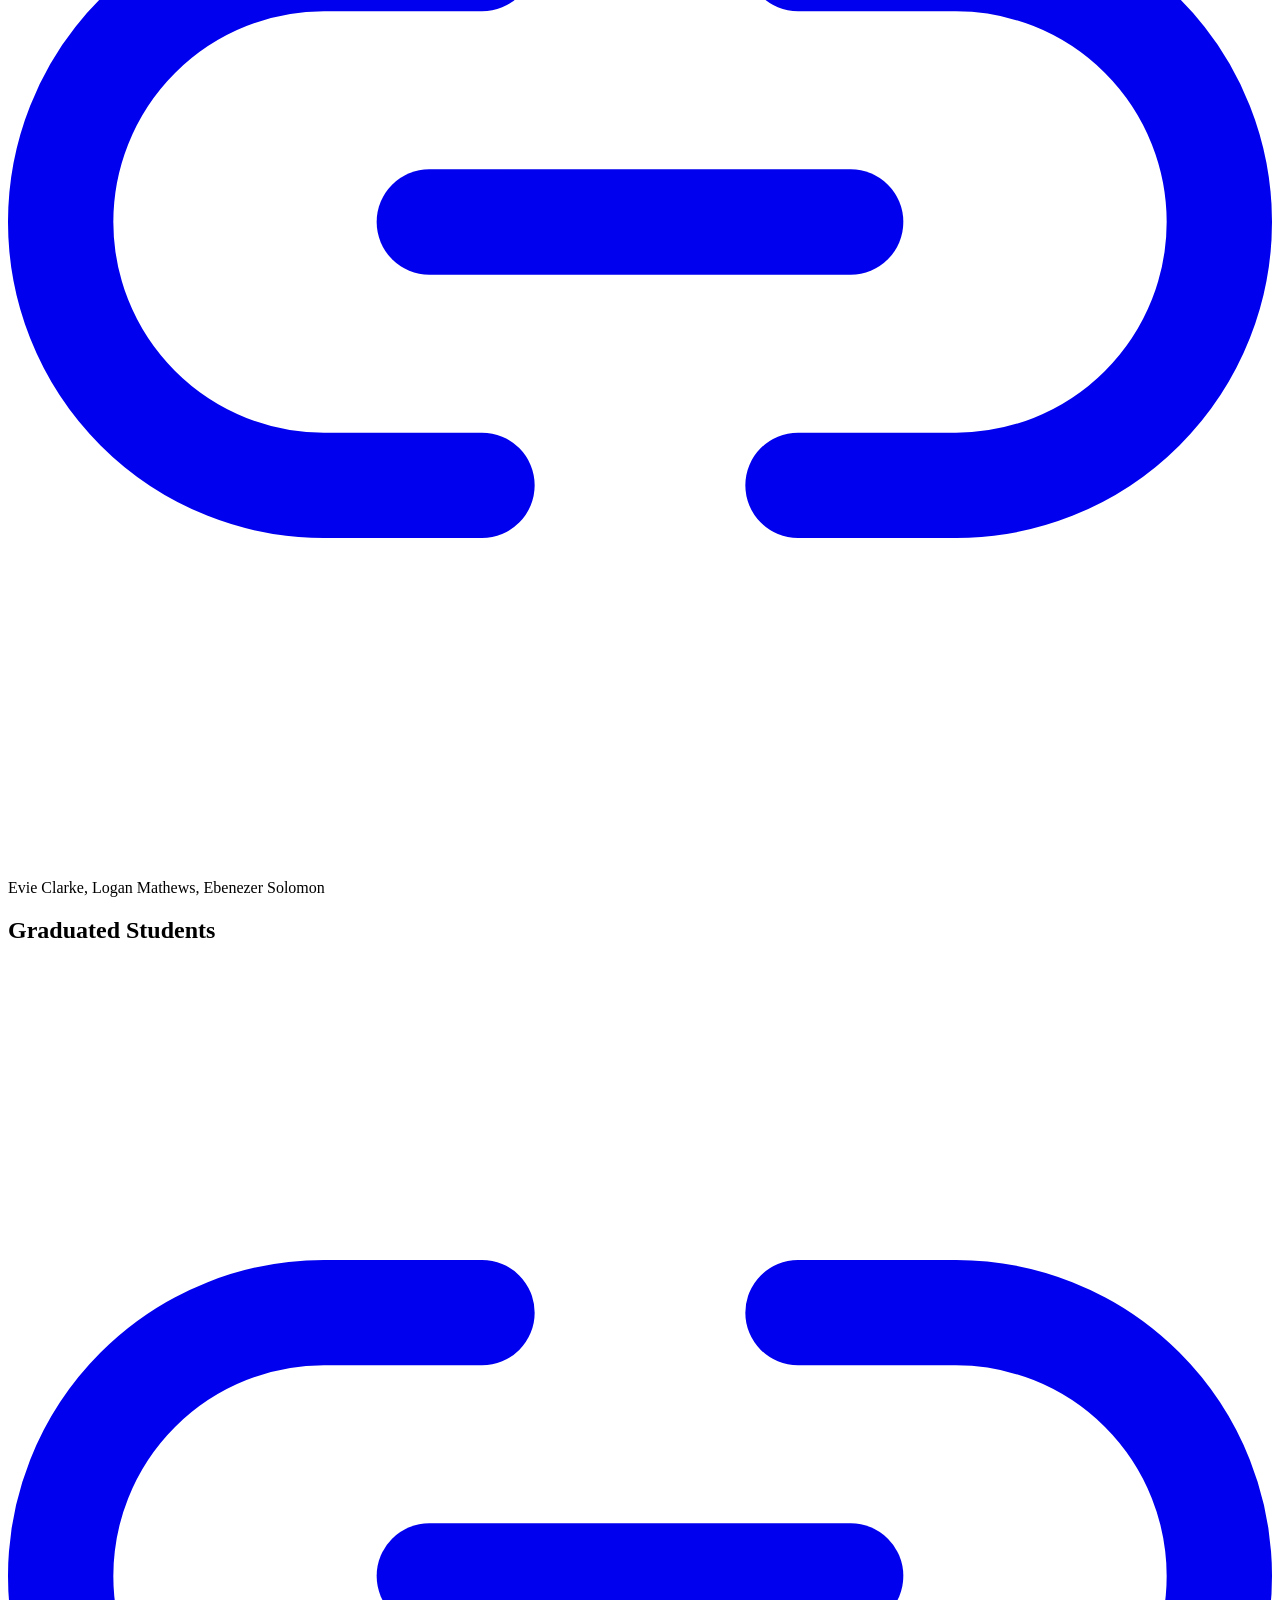
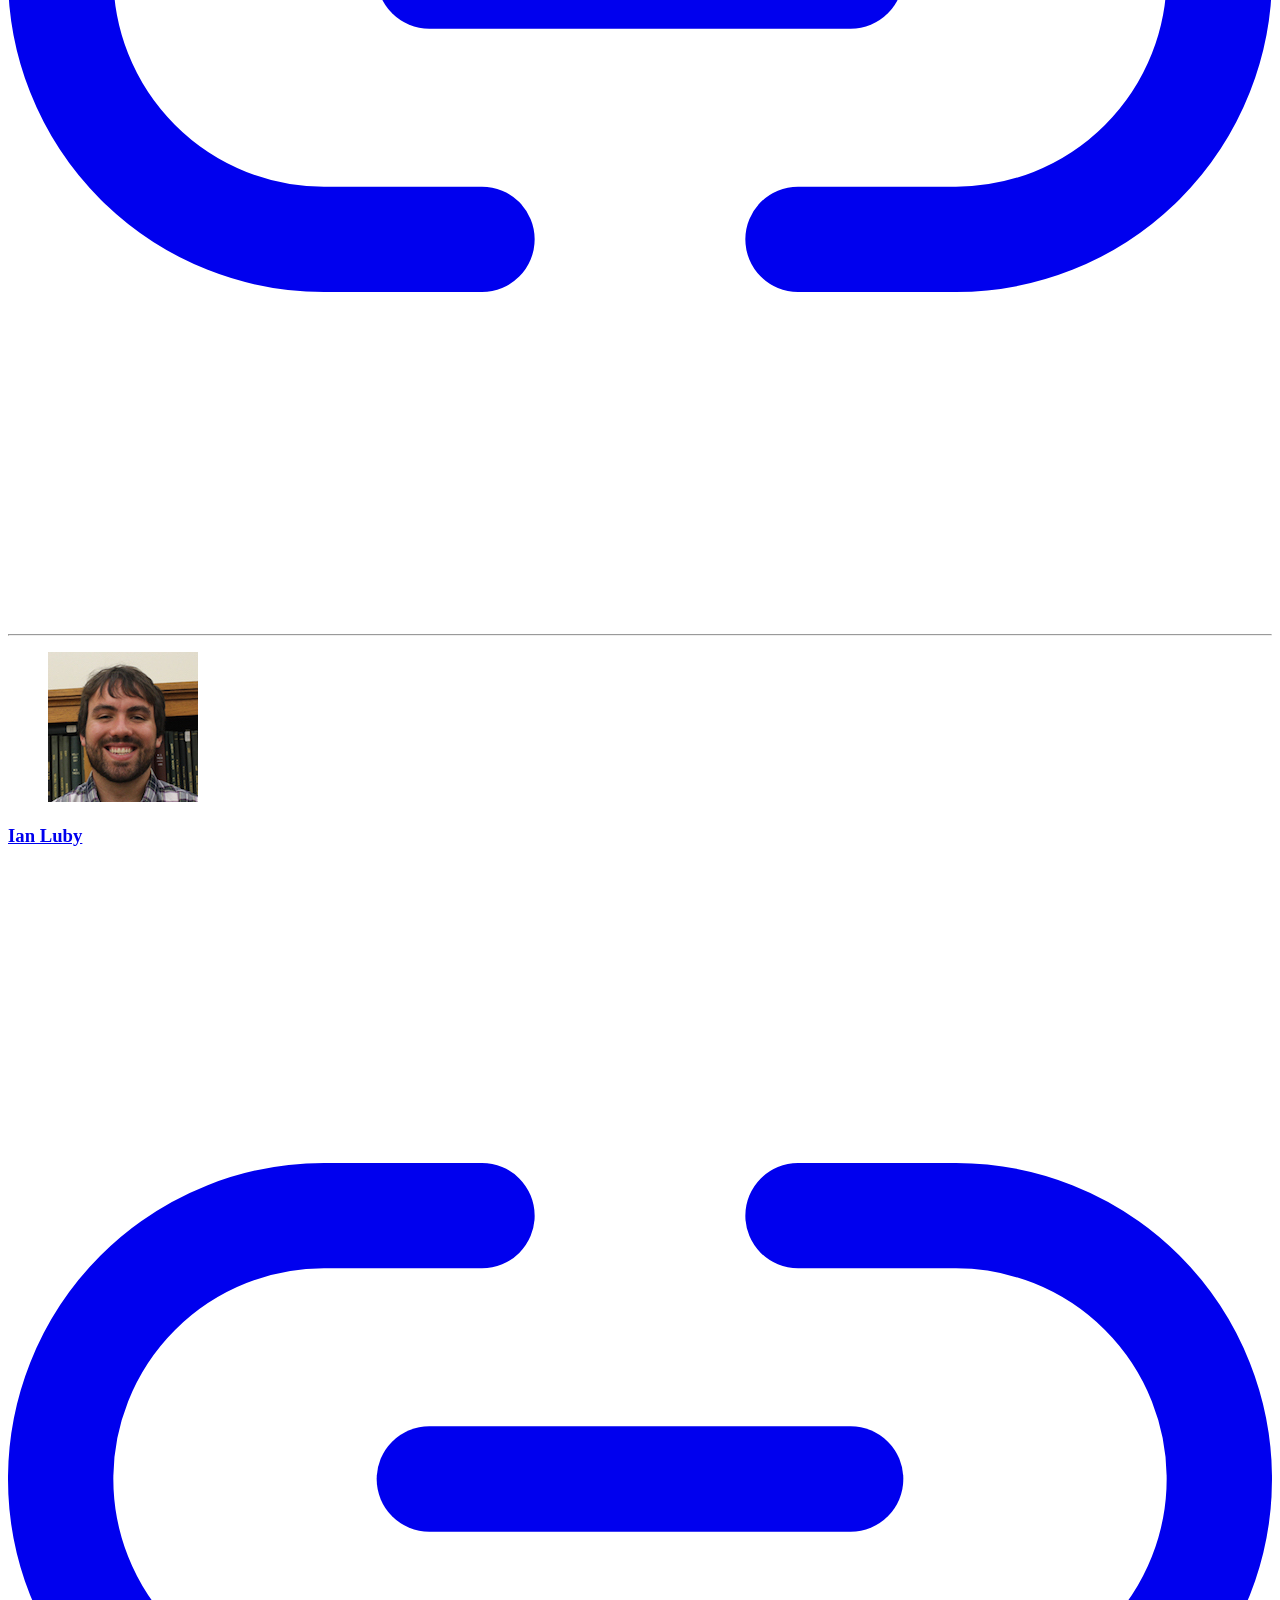
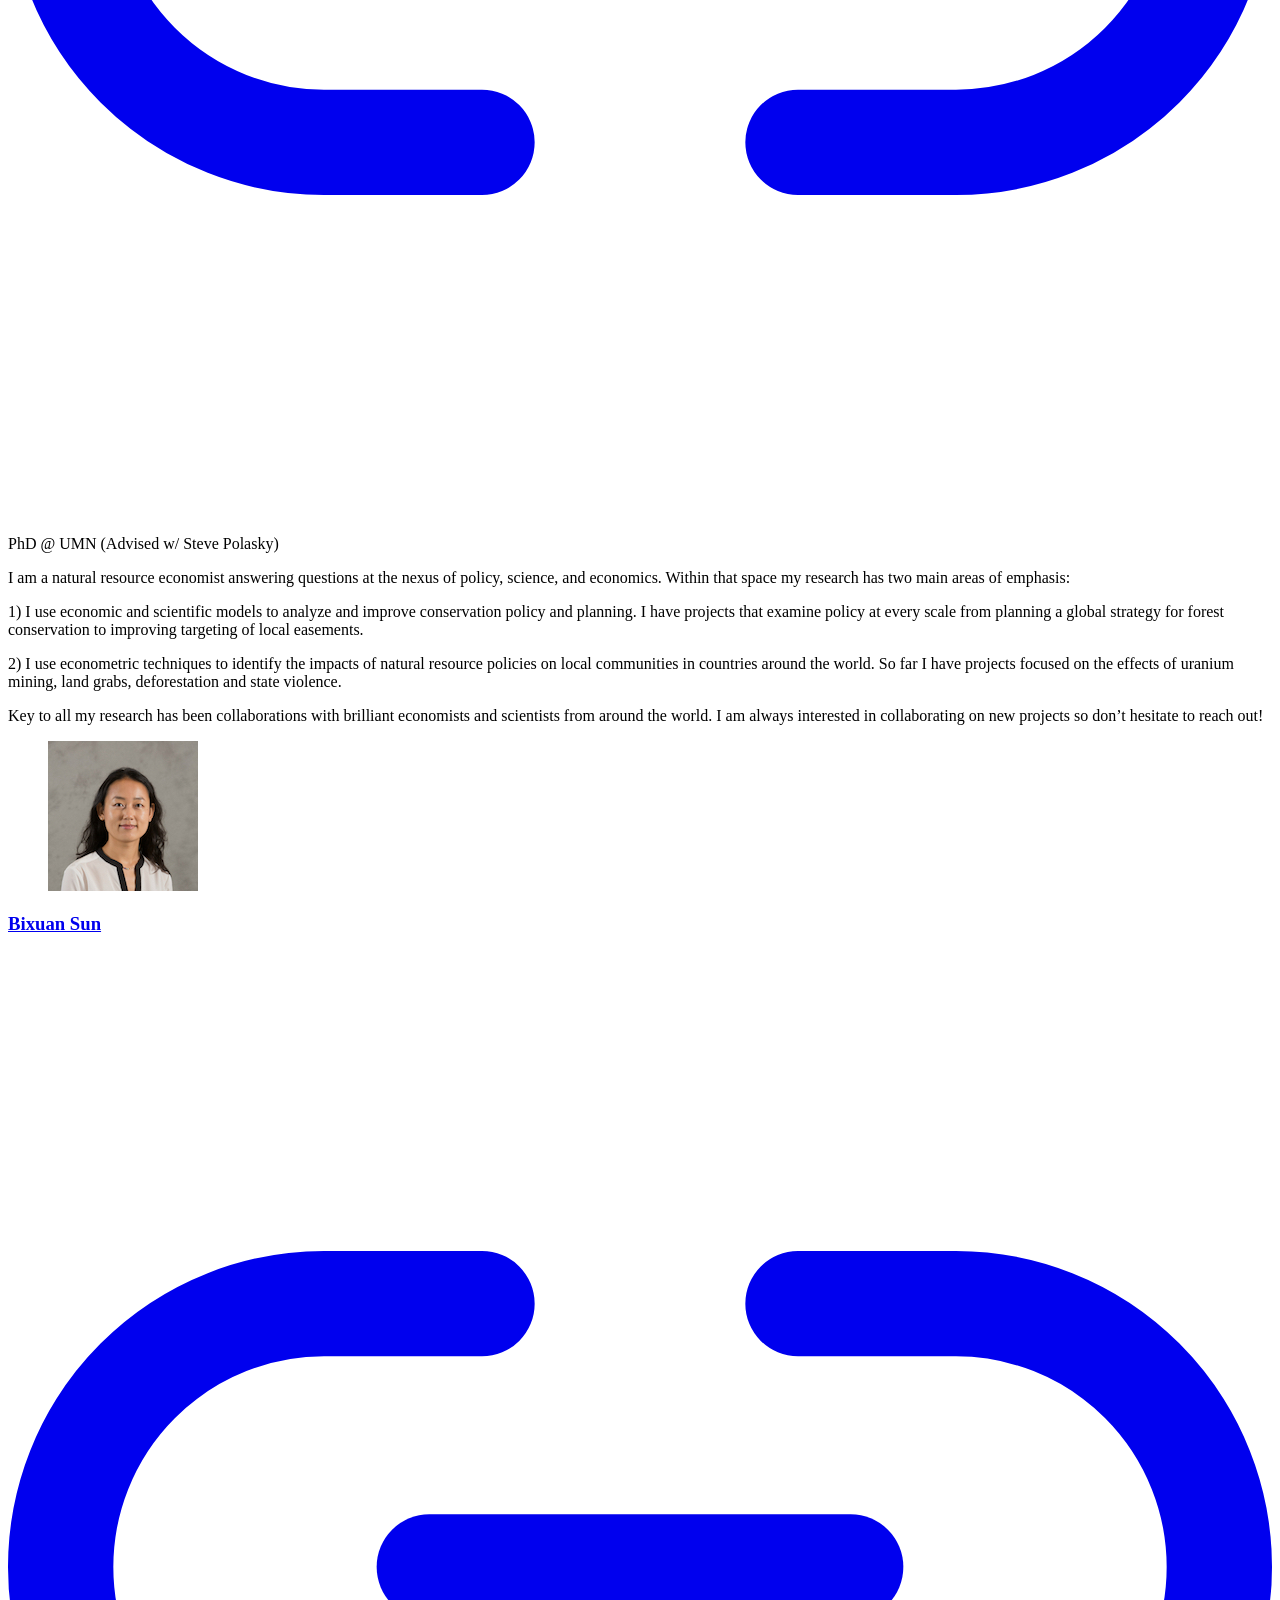
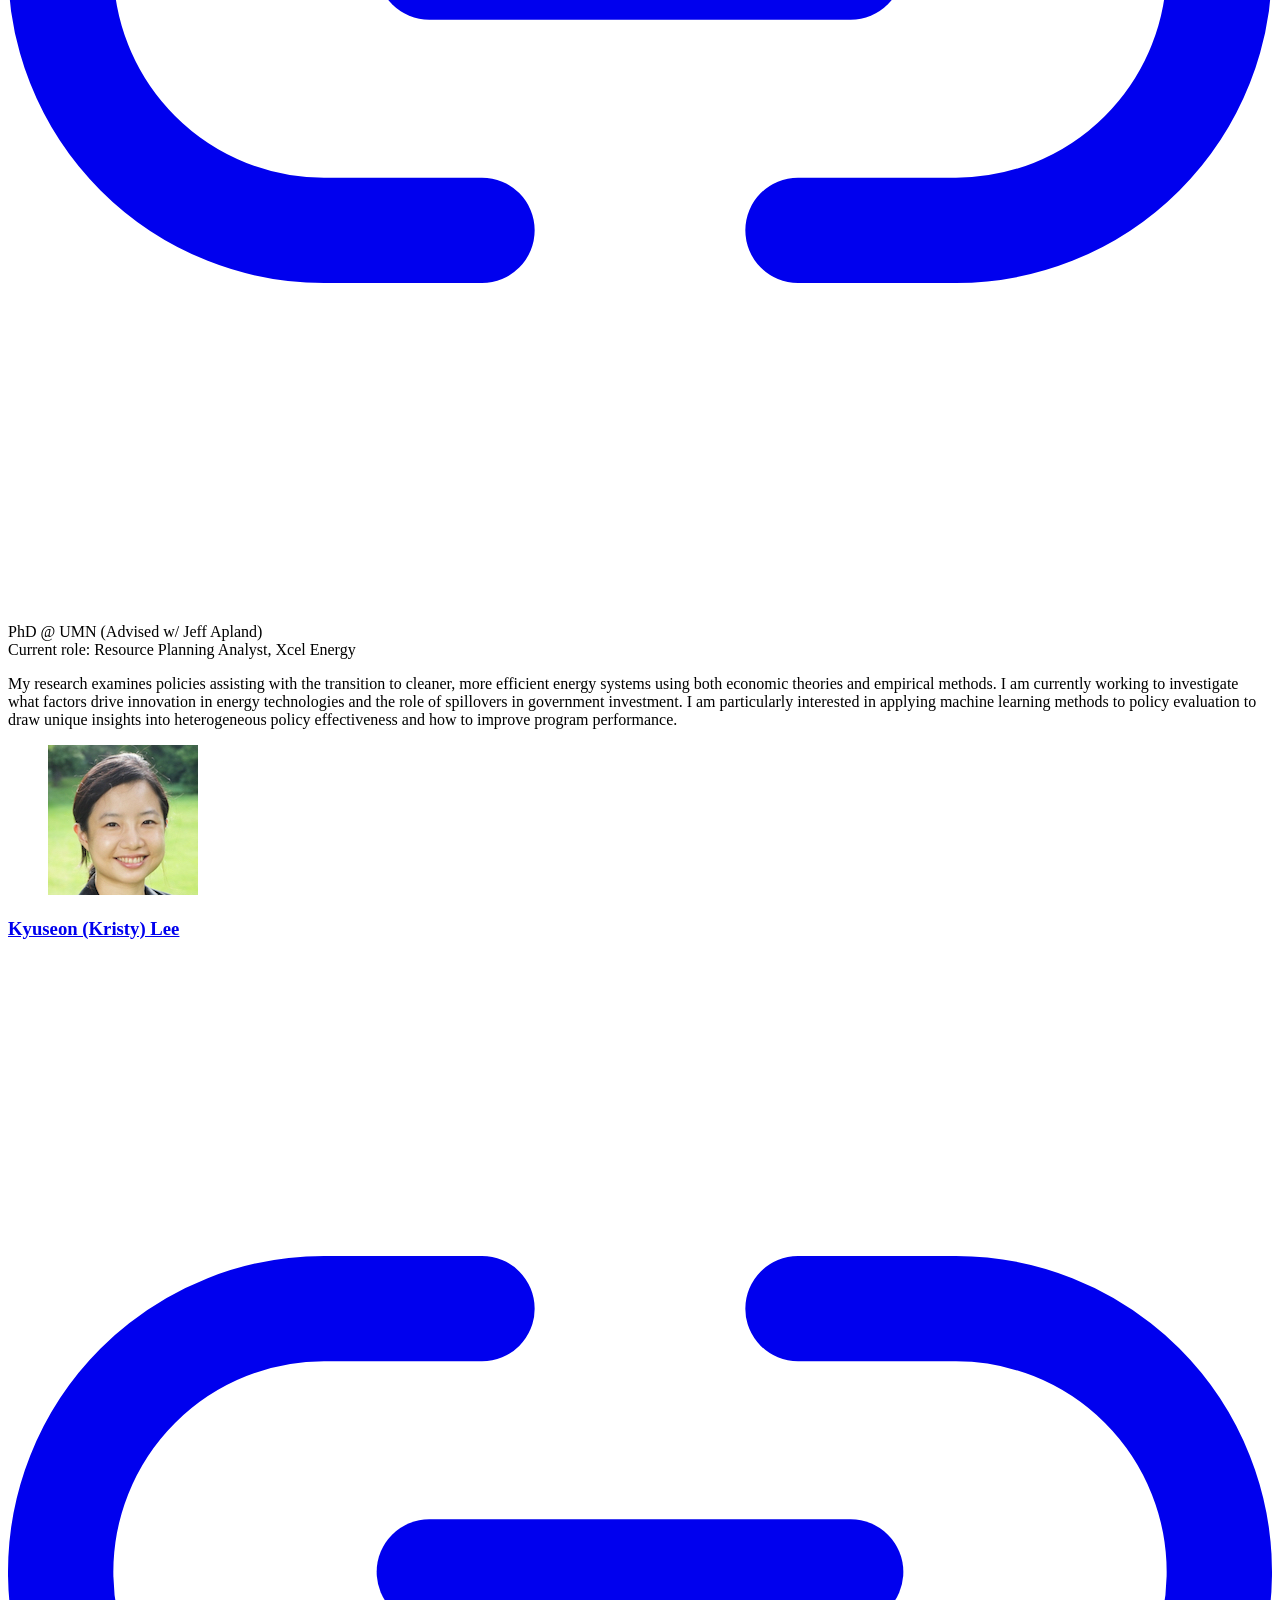
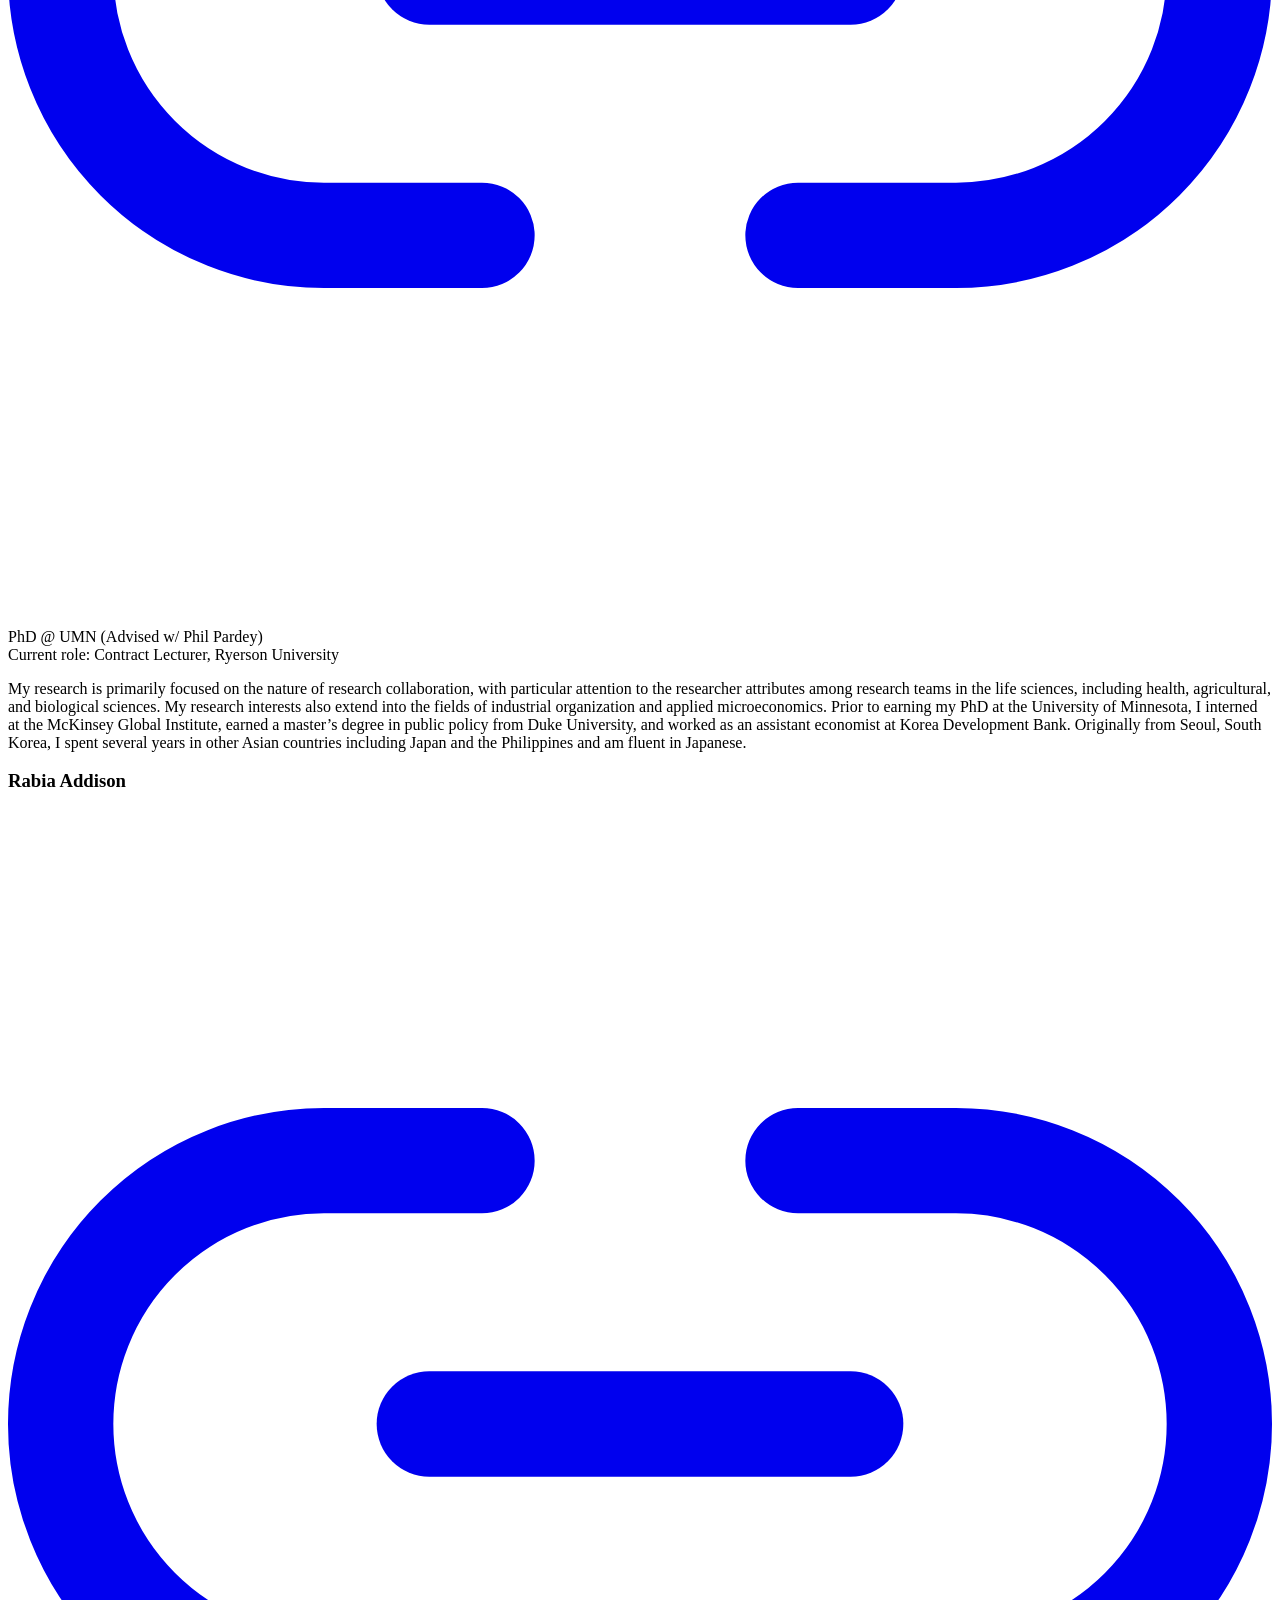
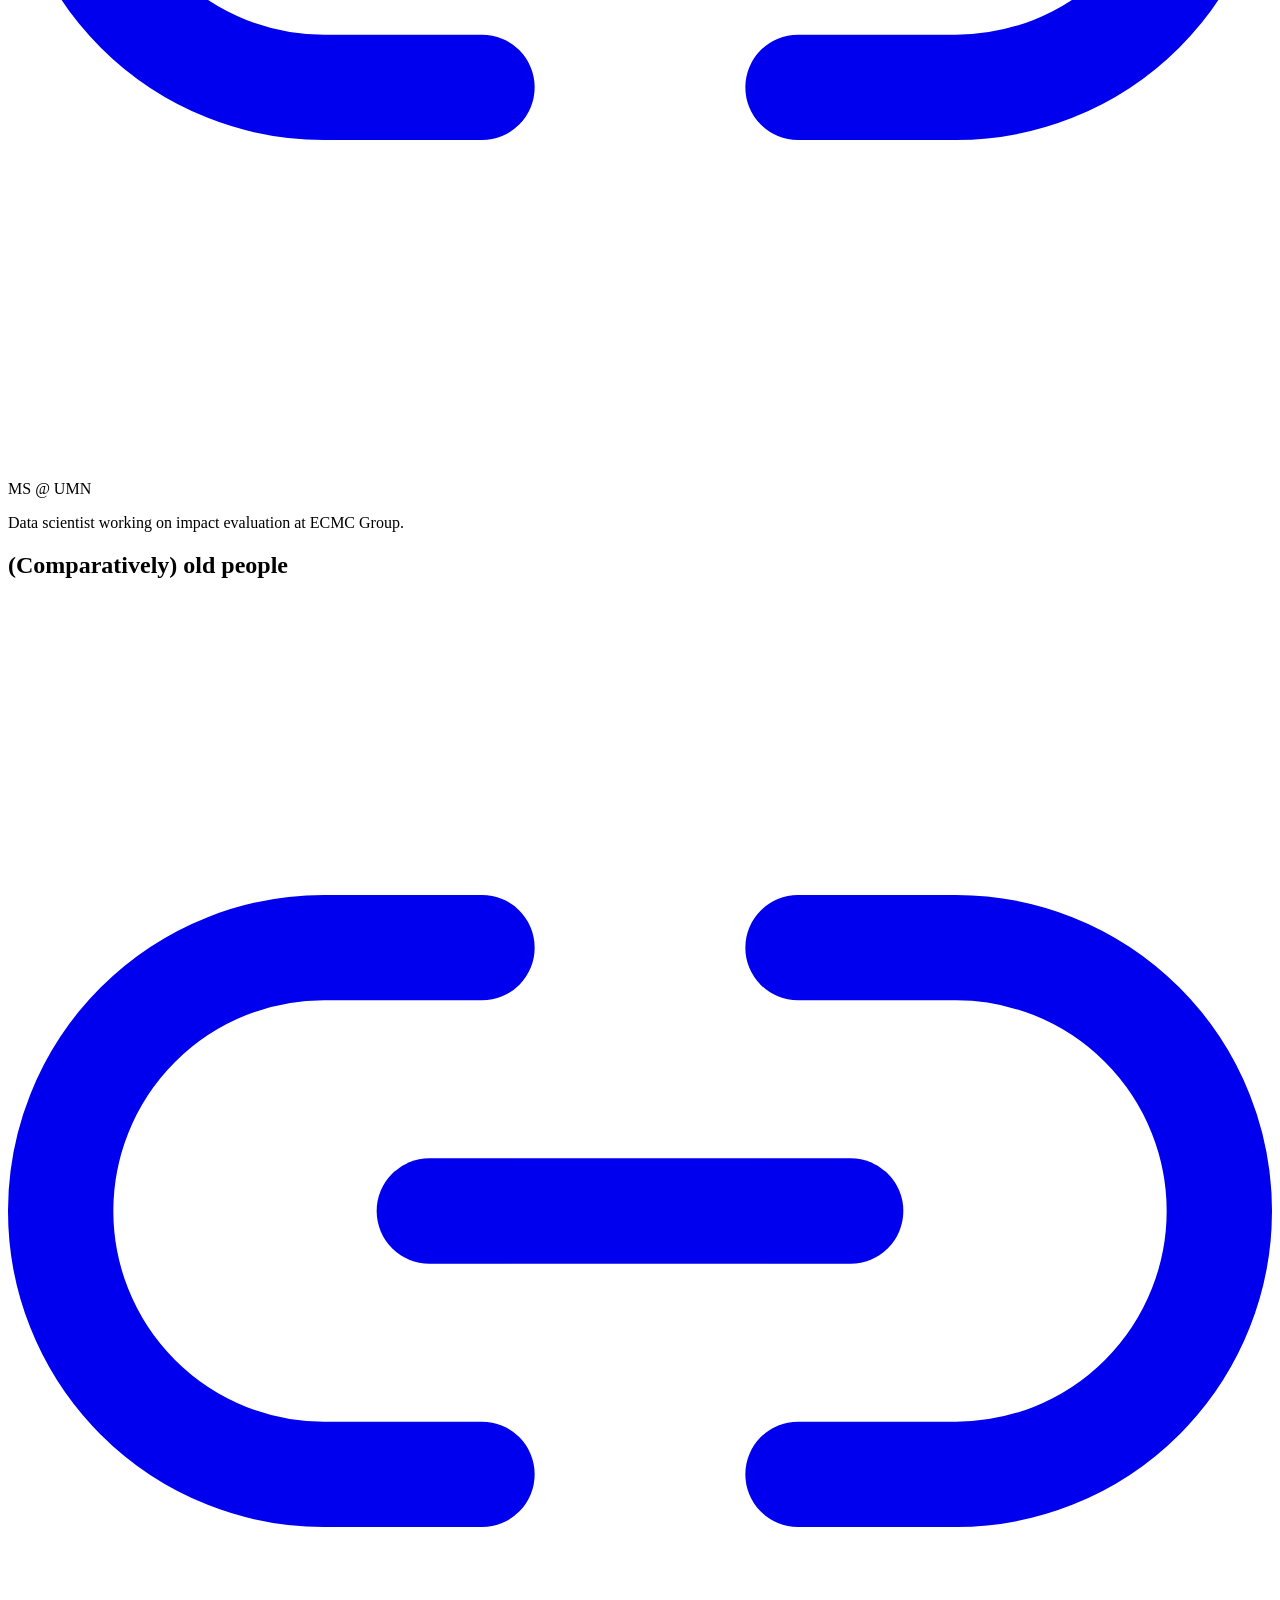
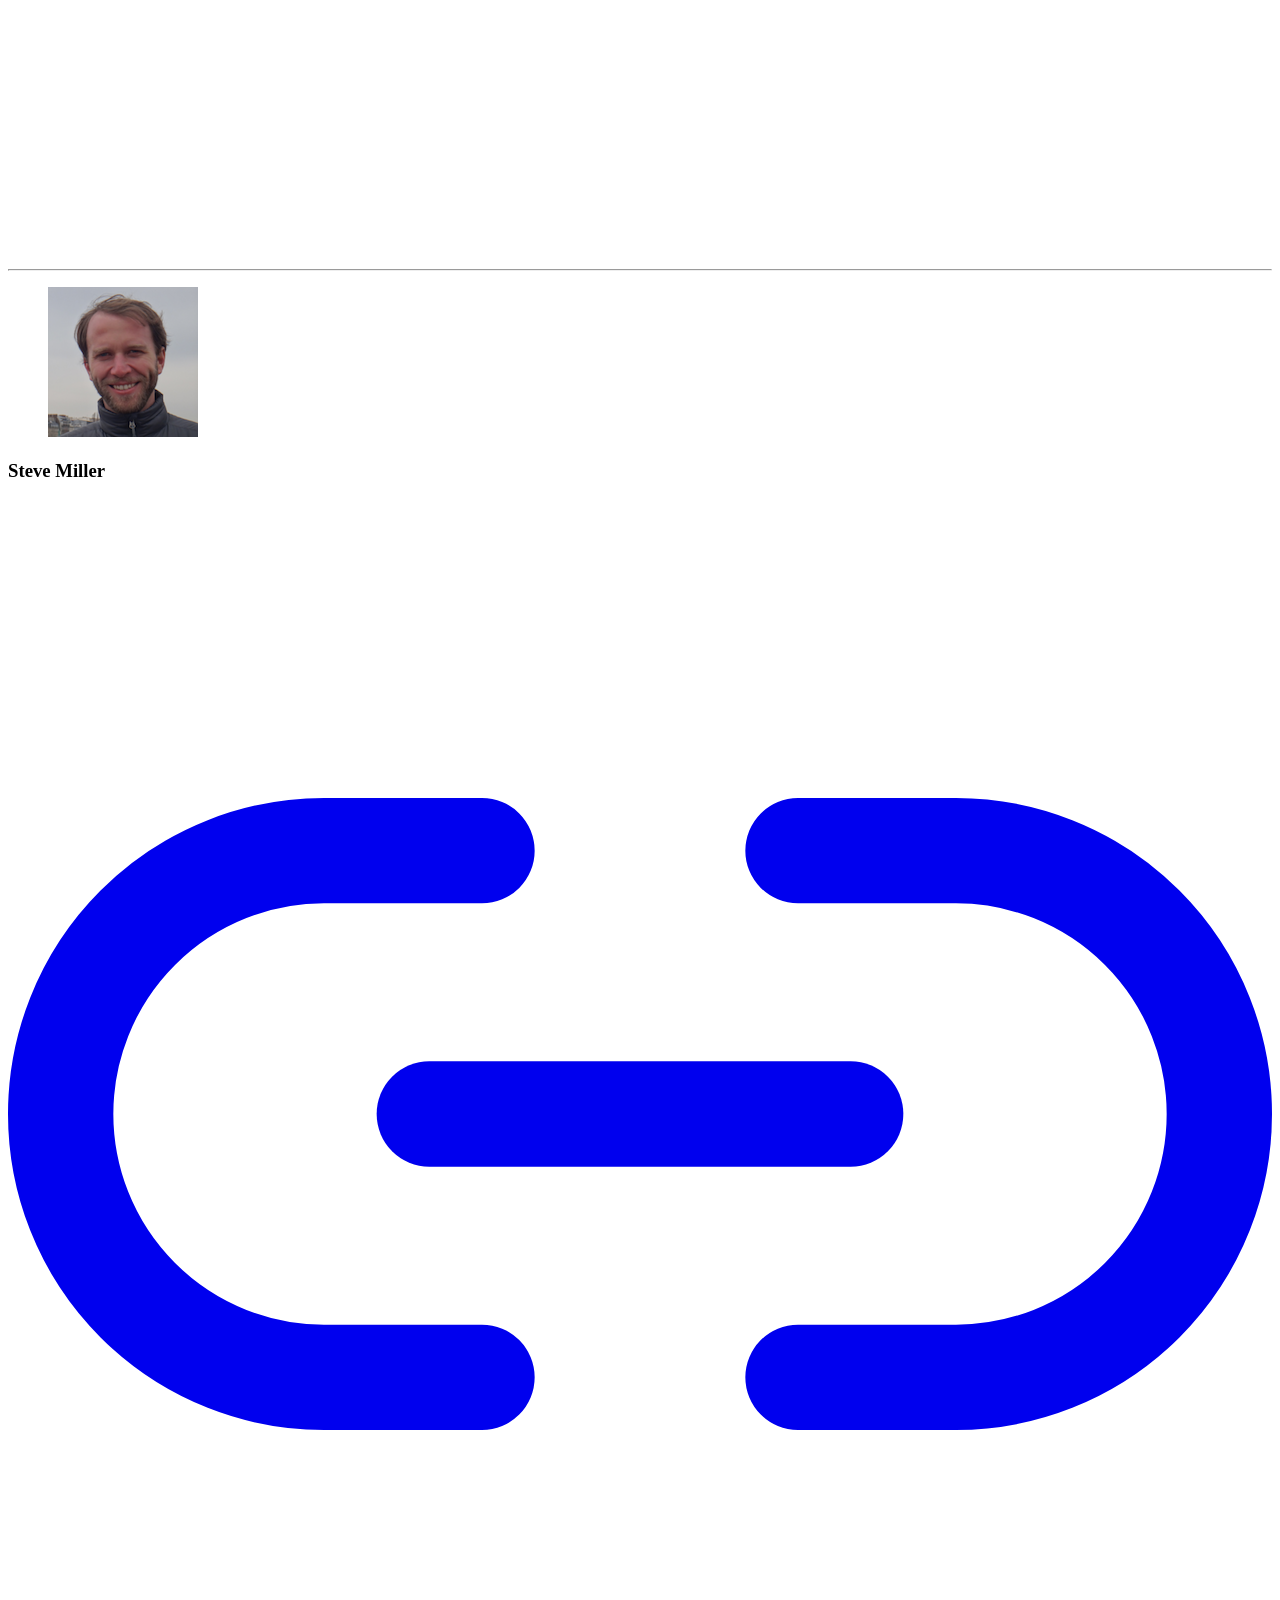
<file: people/index.html>
<!DOCTYPE html>
<html lang="en-us">

<head>
	<meta charset="UTF-8">
	<meta name="viewport" content="width=device-width, initial-scale=1.0">
	<meta http-equiv="X-UA-Compatible" content="ie=edge">
<meta itemprop="name" content="People">
<meta itemprop="description" content="Current Students Naia Ormaza Zulueta PHD @ CU (Advised w/Zia Mehrabi)
More info coming soon. Welcome Naia!
Chris Quinn PhD @ CU
More info coming soon. Welcome Chris!
Current Undergraduate Collaborators (@ CU) Evie Clarke, Logan Mathews, Ebenezer Solomon
Graduated Students  Ian Luby PhD @ UMN (Advised w/ Steve Polasky)
I am a natural resource economist answering questions at the nexus of policy, science, and economics. Within that space my research has two main areas of emphasis:">


<meta itemprop="datePublished" content="2019-09-18T01:01:01-06:00" />
<meta itemprop="dateModified" content="2019-09-18T01:01:01-06:00" />
<meta itemprop="wordCount" content="420">



<meta itemprop="keywords" content="" />
<meta property="og:title" content="People" />
<meta property="og:description" content="Current Students Naia Ormaza Zulueta PHD @ CU (Advised w/Zia Mehrabi)
More info coming soon. Welcome Naia!
Chris Quinn PhD @ CU
More info coming soon. Welcome Chris!
Current Undergraduate Collaborators (@ CU) Evie Clarke, Logan Mathews, Ebenezer Solomon
Graduated Students  Ian Luby PhD @ UMN (Advised w/ Steve Polasky)
I am a natural resource economist answering questions at the nexus of policy, science, and economics. Within that space my research has two main areas of emphasis:" />
<meta property="og:type" content="article" />
<meta property="og:url" content="https://stevejmiller.com/people/" />
<meta property="article:published_time" content="2019-09-18T01:01:01-06:00" />
<meta property="article:modified_time" content="2019-09-18T01:01:01-06:00" />
<meta name="twitter:card" content="summary"/>
<meta name="twitter:title" content="People"/>
<meta name="twitter:description" content="Current Students Naia Ormaza Zulueta PHD @ CU (Advised w/Zia Mehrabi)
More info coming soon. Welcome Naia!
Chris Quinn PhD @ CU
More info coming soon. Welcome Chris!
Current Undergraduate Collaborators (@ CU) Evie Clarke, Logan Mathews, Ebenezer Solomon
Graduated Students  Ian Luby PhD @ UMN (Advised w/ Steve Polasky)
I am a natural resource economist answering questions at the nexus of policy, science, and economics. Within that space my research has two main areas of emphasis:"/>

	<link rel="apple-touch-icon" sizes="180x180" href="/apple-touch-icon.png">
	<link rel="icon" type="image/png" sizes="32x32" href="/favicon-32x32.png">
	<link rel="icon" type="image/png" sizes="16x16" href="/favicon-16x16.png">
	<link rel="manifest" href="/site.webmanifest">
	<link rel="mask-icon" href="/safari-pinned-tab.svg" color="">
	<link rel="shortcut icon" href="/favicon.ico">

	<title>People</title>
	<link rel="stylesheet" href="https://stevejmiller.com/css/style.min.5ee5e7976cd09872c64e40a582206543f6aa38c69a8c43898aadc70040344b92.css" integrity="sha256-XuXnl2zQmHLGTkClgiBlQ/aqOMaajEOJiq3HAEA0S5I=" crossorigin="anonymous">
	
	<link rel="stylesheet" href="https://stevejmiller.com/css/sm.css">
</head>

<body id="page">
	
	<header id="site-header" class="animated slideInUp faster">
		<div class="hdr-wrapper section-inner">
			<div class="hdr-left">
				<div class="site-branding">
					<a href="https://stevejmiller.com">Steve Miller</a>
				</div>
				<nav class="site-nav hide-in-mobile">
					
				<a href="https://stevejmiller.com/research/">Research</a>
				<a href="https://stevejmiller.com/teaching/">Teaching</a>
				<a href="https://stevejmiller.com/opportunities/">Opportunities</a>
				<a href="https://stevejmiller.com/people/">People</a>
				<a href="https://stevejmiller.com/contact/">Contact</a>

				</nav>
			</div>
			<div class="hdr-right hdr-icons">
				<span class="hdr-social hide-in-mobile"><a href="mailto:steve.j.miller@colorado.edu" target="_blank" rel="noopener me" title="Email"><svg xmlns="http://www.w3.org/2000/svg" class="feather" width="24" height="24" viewBox="0 0 24 24" fill="none" stroke="currentColor" stroke-width="2" stroke-linecap="round" stroke-linejoin="round"><path d="M4 4h16c1.1 0 2 .9 2 2v12c0 1.1-.9 2-2 2H4c-1.1 0-2-.9-2-2V6c0-1.1.9-2 2-2z"></path><polyline points="22,6 12,13 2,6"></polyline></svg></a><a href="https://twitter.com/exconomist" target="_blank" rel="noopener me" title="Twitter"><svg xmlns="http://www.w3.org/2000/svg" class="feather" width="24" height="24" viewBox="0 0 24 24" fill="none" stroke="currentColor" stroke-width="2" stroke-linecap="round" stroke-linejoin="round"><path d="M23 3a10.9 10.9 0 0 1-3.14 1.53 4.48 4.48 0 0 0-7.86 3v1A10.66 10.66 0 0 1 3 4s-4 9 5 13a11.64 11.64 0 0 1-7 2c9 5 20 0 20-11.5a4.5 4.5 0 0 0-.08-.83A7.72 7.72 0 0 0 23 3z"></path></svg></a><a href="https://www.dropbox.com/s/jv0a4lggkeoeqy5/SteveMiller_CVShort.pdf?dl=0" target="_blank" rel="noopener me" title="Cv"><svg xmlns="http://www.w3.org/2000/svg" class="feather" width="24" height="24" viewBox="0 0 24 24" fill="currentColor" stroke="currentColor" stroke-width="1" stroke-linecap="round" stroke-linejoin="round"><text x="0" y="19" style="font-size: 0.55em;">CV</text></svg></a></span><button id="menu-btn" class="hdr-btn" title="Menu"><svg xmlns="http://www.w3.org/2000/svg" width="24" height="24" viewBox="0 0 24 24" fill="none" stroke="currentColor" stroke-width="2" stroke-linecap="round" stroke-linejoin="round" class="feather feather-menu"><line x1="3" y1="12" x2="21" y2="12"></line><line x1="3" y1="6" x2="21" y2="6"></line><line x1="3" y1="18" x2="21" y2="18"></line></svg></button>
			</div>
		</div>
	</header>
	<div id="mobile-menu" class="animated fast">
		<ul>
			<li><a href="https://stevejmiller.com/research/">Research</a></li>
			<li><a href="https://stevejmiller.com/teaching/">Teaching</a></li>
			<li><a href="https://stevejmiller.com/opportunities/">Opportunities</a></li>
			<li><a href="https://stevejmiller.com/people/">People</a></li>
			<li><a href="https://stevejmiller.com/contact/">Contact</a></li>
		</ul>
	</div>


	<main class="site-main section-inner thin animated fadeIn faster students">
		<h1>People</h1>
		<div class="content">
			

<h2 id="current-students">Current Students<a href="#current-students" class="anchor" aria-hidden="true"><svg xmlns="http://www.w3.org/2000/svg" viewBox="0 0 24 24" fill="none" stroke="currentColor" stroke-width="2" stroke-linecap="round" stroke-linejoin="round"><path d="M15 7h3a5 5 0 0 1 5 5 5 5 0 0 1-5 5h-3m-6 0H6a5 5 0 0 1-5-5 5 5 0 0 1 5-5h3"></path><line x1="8" y1="12" x2="16" y2="12"></line></svg></a></h2>

<hr />

<h3 id="naia-ormaza-zulueta">Naia Ormaza Zulueta<a href="#naia-ormaza-zulueta" class="anchor" aria-hidden="true"><svg xmlns="http://www.w3.org/2000/svg" viewBox="0 0 24 24" fill="none" stroke="currentColor" stroke-width="2" stroke-linecap="round" stroke-linejoin="round"><path d="M15 7h3a5 5 0 0 1 5 5 5 5 0 0 1-5 5h-3m-6 0H6a5 5 0 0 1-5-5 5 5 0 0 1 5-5h3"></path><line x1="8" y1="12" x2="16" y2="12"></line></svg></a></h3>

<p>PHD @ CU (Advised w/Zia Mehrabi)</p>

<p>More info coming soon. Welcome Naia!</p>

<h3 id="chris-quinn">Chris Quinn<a href="#chris-quinn" class="anchor" aria-hidden="true"><svg xmlns="http://www.w3.org/2000/svg" viewBox="0 0 24 24" fill="none" stroke="currentColor" stroke-width="2" stroke-linecap="round" stroke-linejoin="round"><path d="M15 7h3a5 5 0 0 1 5 5 5 5 0 0 1-5 5h-3m-6 0H6a5 5 0 0 1-5-5 5 5 0 0 1 5-5h3"></path><line x1="8" y1="12" x2="16" y2="12"></line></svg></a></h3>

<p>PhD @ CU</p>

<p>More info coming soon. Welcome Chris!</p>

<h2 id="current-undergraduate-collaborators-cu">Current Undergraduate Collaborators (@ CU)<a href="#current-undergraduate-collaborators-cu" class="anchor" aria-hidden="true"><svg xmlns="http://www.w3.org/2000/svg" viewBox="0 0 24 24" fill="none" stroke="currentColor" stroke-width="2" stroke-linecap="round" stroke-linejoin="round"><path d="M15 7h3a5 5 0 0 1 5 5 5 5 0 0 1-5 5h-3m-6 0H6a5 5 0 0 1-5-5 5 5 0 0 1 5-5h3"></path><line x1="8" y1="12" x2="16" y2="12"></line></svg></a></h2>

<p>Evie Clarke, Logan Mathews, Ebenezer Solomon</p>

<h2 id="graduated-students">Graduated Students<a href="#graduated-students" class="anchor" aria-hidden="true"><svg xmlns="http://www.w3.org/2000/svg" viewBox="0 0 24 24" fill="none" stroke="currentColor" stroke-width="2" stroke-linecap="round" stroke-linejoin="round"><path d="M15 7h3a5 5 0 0 1 5 5 5 5 0 0 1-5 5h-3m-6 0H6a5 5 0 0 1-5-5 5 5 0 0 1 5-5h3"></path><line x1="8" y1="12" x2="16" y2="12"></line></svg></a></h2>

<hr />

<figure class="pplpic">
    <img src="/Ian_Luby.jpg"/> 
</figure>
 

<h3 id="ian-luby-https-sites-google-com-umn-edu-ianluby"><a href="https://sites.google.com/umn.edu/ianluby">Ian Luby</a><a href="#ian-luby-https-sites-google-com-umn-edu-ianluby" class="anchor" aria-hidden="true"><svg xmlns="http://www.w3.org/2000/svg" viewBox="0 0 24 24" fill="none" stroke="currentColor" stroke-width="2" stroke-linecap="round" stroke-linejoin="round"><path d="M15 7h3a5 5 0 0 1 5 5 5 5 0 0 1-5 5h-3m-6 0H6a5 5 0 0 1-5-5 5 5 0 0 1 5-5h3"></path><line x1="8" y1="12" x2="16" y2="12"></line></svg></a></h3>

<p>PhD @ UMN (Advised w/ Steve Polasky)</p>

<p>I am a natural resource economist answering questions at the nexus of policy, science, and economics. Within that space my research has two main areas of emphasis:</p>

<p>1) I use economic and scientific models to analyze and improve conservation policy and planning. I have projects that examine policy at every scale from planning a global strategy for forest conservation to improving targeting of local easements.</p>

<p>2) I use econometric techniques to identify the impacts of natural resource policies on local communities in countries around the world. So far I have projects focused on the effects of uranium mining, land grabs, deforestation and state violence.</p>

<p>Key to all my research has been collaborations with brilliant economists and scientists from around the world. I am always interested in collaborating on new projects so don&rsquo;t hesitate to reach out!</p>

<div style="clear: both;"></div>

<figure class="pplpic">
    <img src="/Bixuan_Sun.jpg"/> 
</figure>

<h3 id="bixuan-sun-https-bixuansunphd-com"><a href="https://bixuansunphd.com/">Bixuan Sun</a><a href="#bixuan-sun-https-bixuansunphd-com" class="anchor" aria-hidden="true"><svg xmlns="http://www.w3.org/2000/svg" viewBox="0 0 24 24" fill="none" stroke="currentColor" stroke-width="2" stroke-linecap="round" stroke-linejoin="round"><path d="M15 7h3a5 5 0 0 1 5 5 5 5 0 0 1-5 5h-3m-6 0H6a5 5 0 0 1-5-5 5 5 0 0 1 5-5h3"></path><line x1="8" y1="12" x2="16" y2="12"></line></svg></a></h3>

<p>PhD @ UMN (Advised w/ Jeff Apland)<br />
Current role: Resource Planning Analyst, Xcel Energy</p>

<p>My research examines policies assisting with the transition to cleaner, more efficient energy systems using both economic theories and empirical methods. I am currently working to investigate what factors drive innovation in energy technologies and the role of spillovers in government investment. I am particularly interested in applying machine learning methods to policy evaluation to draw unique insights into heterogeneous policy effectiveness and how to improve program performance.
<div style="clear: both;"></div></p>

<figure class="pplpic">
    <img src="/Kristy_Lee.jpg"/> 
</figure>

<h3 id="kyuseon-kristy-lee-https-www-kyuseonlee-com"><a href="https://www.kyuseonlee.com/">Kyuseon (Kristy) Lee</a><a href="#kyuseon-kristy-lee-https-www-kyuseonlee-com" class="anchor" aria-hidden="true"><svg xmlns="http://www.w3.org/2000/svg" viewBox="0 0 24 24" fill="none" stroke="currentColor" stroke-width="2" stroke-linecap="round" stroke-linejoin="round"><path d="M15 7h3a5 5 0 0 1 5 5 5 5 0 0 1-5 5h-3m-6 0H6a5 5 0 0 1-5-5 5 5 0 0 1 5-5h3"></path><line x1="8" y1="12" x2="16" y2="12"></line></svg></a></h3>

<p>PhD @ UMN (Advised w/ Phil Pardey)<br />
Current role: Contract Lecturer, Ryerson University</p>

<p>My research is primarily focused on the nature of research collaboration, with particular attention to the researcher attributes among research teams in the life sciences, including health, agricultural, and biological sciences. My research interests also extend into the fields of industrial organization and applied microeconomics. Prior to earning my PhD at the University of Minnesota, I interned at the McKinsey Global Institute, earned a master’s degree in public policy from Duke University, and worked as an assistant economist at Korea Development Bank. Originally from Seoul, South Korea, I spent several years in other Asian countries including Japan and the Philippines and am fluent in Japanese.
<div style="clear: both;"></div></p>

<h3 id="rabia-addison">Rabia Addison<a href="#rabia-addison" class="anchor" aria-hidden="true"><svg xmlns="http://www.w3.org/2000/svg" viewBox="0 0 24 24" fill="none" stroke="currentColor" stroke-width="2" stroke-linecap="round" stroke-linejoin="round"><path d="M15 7h3a5 5 0 0 1 5 5 5 5 0 0 1-5 5h-3m-6 0H6a5 5 0 0 1-5-5 5 5 0 0 1 5-5h3"></path><line x1="8" y1="12" x2="16" y2="12"></line></svg></a></h3>

<p>MS @ UMN</p>

<p>Data scientist working on impact evaluation at ECMC Group.</p>

<h2 id="comparatively-old-people">(Comparatively) old people<a href="#comparatively-old-people" class="anchor" aria-hidden="true"><svg xmlns="http://www.w3.org/2000/svg" viewBox="0 0 24 24" fill="none" stroke="currentColor" stroke-width="2" stroke-linecap="round" stroke-linejoin="round"><path d="M15 7h3a5 5 0 0 1 5 5 5 5 0 0 1-5 5h-3m-6 0H6a5 5 0 0 1-5-5 5 5 0 0 1 5-5h3"></path><line x1="8" y1="12" x2="16" y2="12"></line></svg></a></h2>

<hr />

<figure class="pplpic">
    <img src="/Steve_Miller.png"/> 
</figure>

<h3 id="steve-miller">Steve Miller<a href="#steve-miller" class="anchor" aria-hidden="true"><svg xmlns="http://www.w3.org/2000/svg" viewBox="0 0 24 24" fill="none" stroke="currentColor" stroke-width="2" stroke-linecap="round" stroke-linejoin="round"><path d="M15 7h3a5 5 0 0 1 5 5 5 5 0 0 1-5 5h-3m-6 0H6a5 5 0 0 1-5-5 5 5 0 0 1 5-5h3"></path><line x1="8" y1="12" x2="16" y2="12"></line></svg></a></h3>

<p>You can learn about my research on&hellip; <a href="/research">the research page</a>.</p>

		</div>
	</main>

	<footer id="site-footer" class="section-inner thin animated fadeIn faster">

	</footer>



	<script src="https://stevejmiller.com/js/bundle.min.4a9a0ac3d2217822c7865b4161e6c2a71de1d70492264337755427898dd718f6.js" integrity="sha256-SpoKw9IheCLHhltBYebCpx3h1wSSJkM3dVQniY3XGPY=" crossorigin="anonymous"></script>
	
<script type="application/javascript">
var doNotTrack = false;
if (!doNotTrack) {
	window.ga=window.ga||function(){(ga.q=ga.q||[]).push(arguments)};ga.l=+new Date;
	ga('create', 'UA-1536750-2', 'auto');
	
	ga('send', 'pageview');
}
</script>
<script async src='https://www.google-analytics.com/analytics.js'></script>


</body>

</html>
</file>
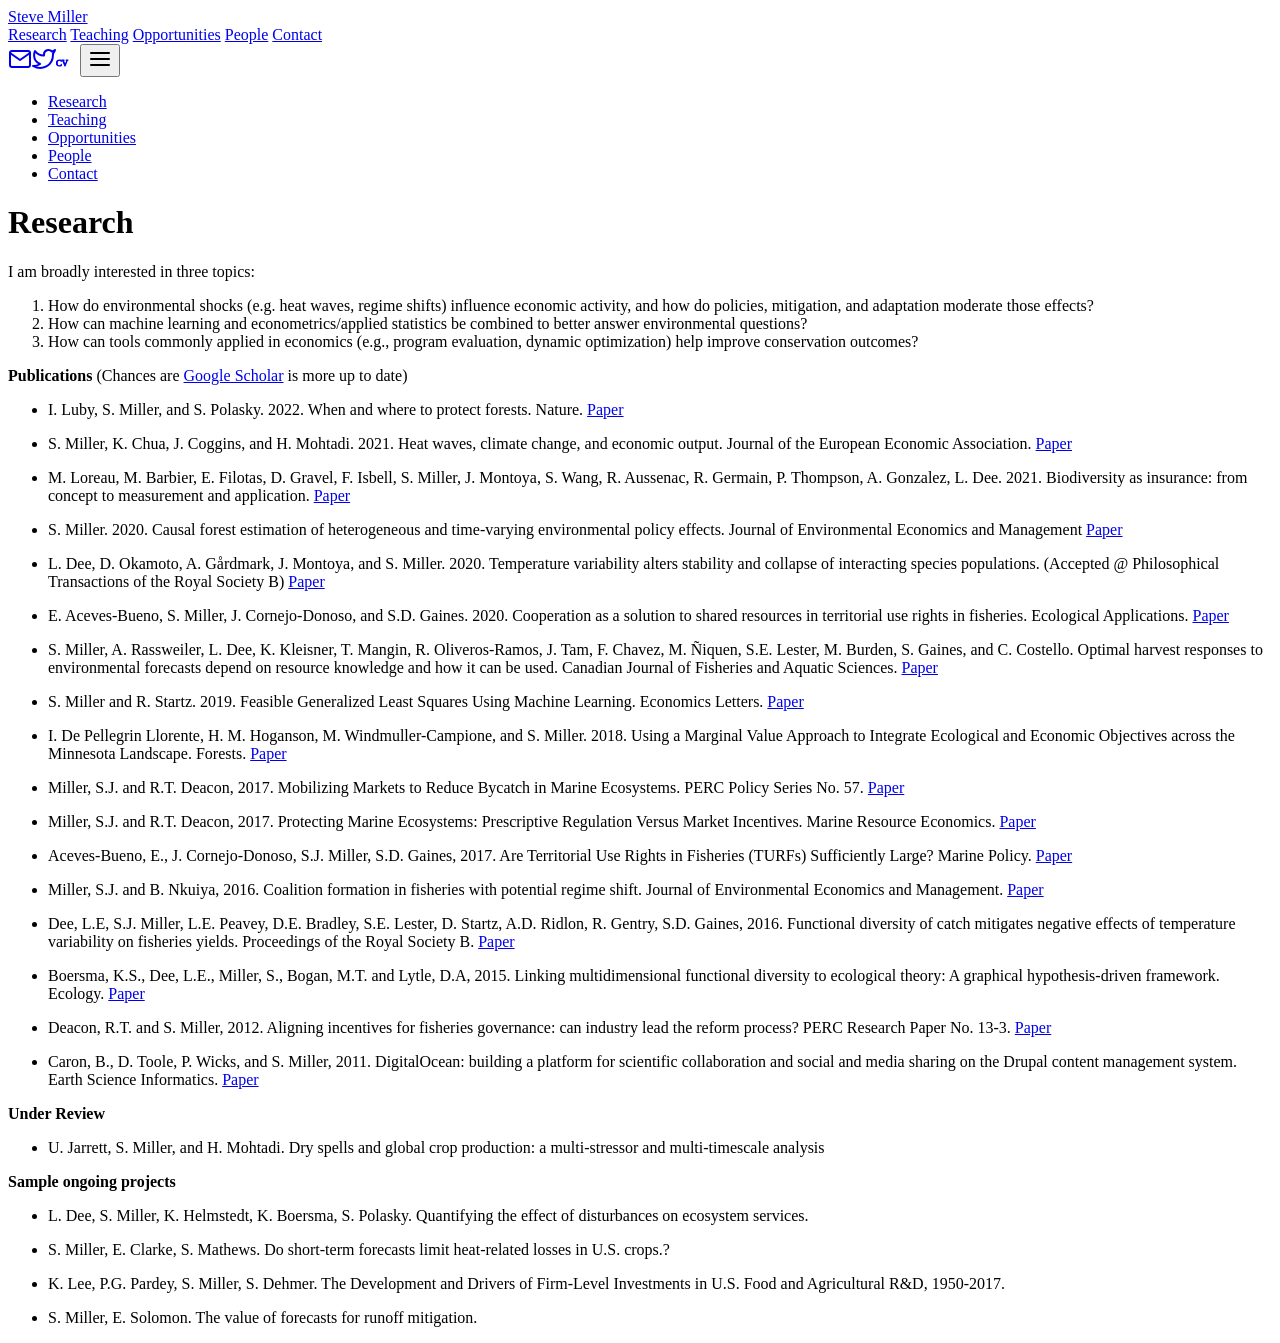
<file: research/index.html>
<!DOCTYPE html>
<html lang="en-us">

<head>
	<meta charset="UTF-8">
	<meta name="viewport" content="width=device-width, initial-scale=1.0">
	<meta http-equiv="X-UA-Compatible" content="ie=edge">
<meta itemprop="name" content="Research">
<meta itemprop="description" content="I am broadly interested in three topics:
 How do environmental shocks (e.g. heat waves, regime shifts) influence economic activity, and how do policies, mitigation, and adaptation moderate those effects? How can machine learning and econometrics/applied statistics be combined to better answer environmental questions? How can tools commonly applied in economics (e.g., program evaluation, dynamic optimization) help improve conservation outcomes?  Publications (Chances are Google Scholar is more up to date)">


<meta itemprop="datePublished" content="2019-08-22T16:20:06-06:00" />
<meta itemprop="dateModified" content="2019-08-22T16:20:06-06:00" />
<meta itemprop="wordCount" content="609">



<meta itemprop="keywords" content="" />
<meta property="og:title" content="Research" />
<meta property="og:description" content="I am broadly interested in three topics:
 How do environmental shocks (e.g. heat waves, regime shifts) influence economic activity, and how do policies, mitigation, and adaptation moderate those effects? How can machine learning and econometrics/applied statistics be combined to better answer environmental questions? How can tools commonly applied in economics (e.g., program evaluation, dynamic optimization) help improve conservation outcomes?  Publications (Chances are Google Scholar is more up to date)" />
<meta property="og:type" content="article" />
<meta property="og:url" content="https://stevejmiller.com/research/" />
<meta property="article:published_time" content="2019-08-22T16:20:06-06:00" />
<meta property="article:modified_time" content="2019-08-22T16:20:06-06:00" />
<meta name="twitter:card" content="summary"/>
<meta name="twitter:title" content="Research"/>
<meta name="twitter:description" content="I am broadly interested in three topics:
 How do environmental shocks (e.g. heat waves, regime shifts) influence economic activity, and how do policies, mitigation, and adaptation moderate those effects? How can machine learning and econometrics/applied statistics be combined to better answer environmental questions? How can tools commonly applied in economics (e.g., program evaluation, dynamic optimization) help improve conservation outcomes?  Publications (Chances are Google Scholar is more up to date)"/>

	<link rel="apple-touch-icon" sizes="180x180" href="/apple-touch-icon.png">
	<link rel="icon" type="image/png" sizes="32x32" href="/favicon-32x32.png">
	<link rel="icon" type="image/png" sizes="16x16" href="/favicon-16x16.png">
	<link rel="manifest" href="/site.webmanifest">
	<link rel="mask-icon" href="/safari-pinned-tab.svg" color="">
	<link rel="shortcut icon" href="/favicon.ico">

	<title>Research</title>
	<link rel="stylesheet" href="https://stevejmiller.com/css/style.min.5ee5e7976cd09872c64e40a582206543f6aa38c69a8c43898aadc70040344b92.css" integrity="sha256-XuXnl2zQmHLGTkClgiBlQ/aqOMaajEOJiq3HAEA0S5I=" crossorigin="anonymous">
	
	<link rel="stylesheet" href="https://stevejmiller.com/css/sm.css">
</head>

<body id="page">
	
	<header id="site-header" class="animated slideInUp faster">
		<div class="hdr-wrapper section-inner">
			<div class="hdr-left">
				<div class="site-branding">
					<a href="https://stevejmiller.com">Steve Miller</a>
				</div>
				<nav class="site-nav hide-in-mobile">
					
				<a href="https://stevejmiller.com/research/">Research</a>
				<a href="https://stevejmiller.com/teaching/">Teaching</a>
				<a href="https://stevejmiller.com/opportunities/">Opportunities</a>
				<a href="https://stevejmiller.com/people/">People</a>
				<a href="https://stevejmiller.com/contact/">Contact</a>

				</nav>
			</div>
			<div class="hdr-right hdr-icons">
				<span class="hdr-social hide-in-mobile"><a href="mailto:steve.j.miller@colorado.edu" target="_blank" rel="noopener me" title="Email"><svg xmlns="http://www.w3.org/2000/svg" class="feather" width="24" height="24" viewBox="0 0 24 24" fill="none" stroke="currentColor" stroke-width="2" stroke-linecap="round" stroke-linejoin="round"><path d="M4 4h16c1.1 0 2 .9 2 2v12c0 1.1-.9 2-2 2H4c-1.1 0-2-.9-2-2V6c0-1.1.9-2 2-2z"></path><polyline points="22,6 12,13 2,6"></polyline></svg></a><a href="https://twitter.com/exconomist" target="_blank" rel="noopener me" title="Twitter"><svg xmlns="http://www.w3.org/2000/svg" class="feather" width="24" height="24" viewBox="0 0 24 24" fill="none" stroke="currentColor" stroke-width="2" stroke-linecap="round" stroke-linejoin="round"><path d="M23 3a10.9 10.9 0 0 1-3.14 1.53 4.48 4.48 0 0 0-7.86 3v1A10.66 10.66 0 0 1 3 4s-4 9 5 13a11.64 11.64 0 0 1-7 2c9 5 20 0 20-11.5a4.5 4.5 0 0 0-.08-.83A7.72 7.72 0 0 0 23 3z"></path></svg></a><a href="https://www.dropbox.com/s/jv0a4lggkeoeqy5/SteveMiller_CVShort.pdf?dl=0" target="_blank" rel="noopener me" title="Cv"><svg xmlns="http://www.w3.org/2000/svg" class="feather" width="24" height="24" viewBox="0 0 24 24" fill="currentColor" stroke="currentColor" stroke-width="1" stroke-linecap="round" stroke-linejoin="round"><text x="0" y="19" style="font-size: 0.55em;">CV</text></svg></a></span><button id="menu-btn" class="hdr-btn" title="Menu"><svg xmlns="http://www.w3.org/2000/svg" width="24" height="24" viewBox="0 0 24 24" fill="none" stroke="currentColor" stroke-width="2" stroke-linecap="round" stroke-linejoin="round" class="feather feather-menu"><line x1="3" y1="12" x2="21" y2="12"></line><line x1="3" y1="6" x2="21" y2="6"></line><line x1="3" y1="18" x2="21" y2="18"></line></svg></button>
			</div>
		</div>
	</header>
	<div id="mobile-menu" class="animated fast">
		<ul>
			<li><a href="https://stevejmiller.com/research/">Research</a></li>
			<li><a href="https://stevejmiller.com/teaching/">Teaching</a></li>
			<li><a href="https://stevejmiller.com/opportunities/">Opportunities</a></li>
			<li><a href="https://stevejmiller.com/people/">People</a></li>
			<li><a href="https://stevejmiller.com/contact/">Contact</a></li>
		</ul>
	</div>


	<main class="site-main section-inner thin animated fadeIn faster page">
		<h1>Research</h1>
		<div class="content">
			<p>I am broadly interested in three topics:</p>

<ol>
<li>How do environmental shocks (e.g. heat waves, regime shifts) influence economic activity, and how do policies, mitigation, and adaptation moderate those effects?</li>
<li>How can machine learning and econometrics/applied statistics be combined to better answer environmental questions?</li>
<li>How can tools commonly applied in economics (e.g., program evaluation, dynamic optimization) help improve conservation outcomes?</li>
</ol>

<p><strong>Publications</strong>
(Chances are <a href="https://scholar.google.com/citations?user=B7Ljh8UAAAAJ&amp;hl=en">Google Scholar</a> is more up to date)</p>

<ul>
<li><p>I. Luby, S. Miller, and S. Polasky. 2022. When and where to protect forests. Nature. <a href="https://www.nature.com/articles/s41586-022-05096-z">Paper</a></p></li>

<li><p>S. Miller, K. Chua, J. Coggins, and H. Mohtadi. 2021.  Heat waves, climate change, and economic output. Journal of the European Economic Association. <a href="https://doi.org/10.1093/jeea/jvab009">Paper</a></p></li>

<li><p>M. Loreau, M. Barbier, E. Filotas, D. Gravel, F. Isbell, S. Miller, J. Montoya, S. Wang, R. Aussenac, R. Germain, P. Thompson, A. Gonzalez, L. Dee. 2021. Biodiversity as insurance: from concept to measurement and application. <a href="https://doi.org/10.1111/brv.12756">Paper</a></p></li>

<li><p>S. Miller. 2020. Causal forest estimation of heterogeneous and time-varying environmental policy effects. Journal of Environmental Economics and Management <a href="https://doi.org/10.1016/j.jeem.2020.102337">Paper</a></p></li>

<li><p>L. Dee, D. Okamoto, A. Gårdmark, J. Montoya, and S. Miller. 2020. Temperature variability alters stability and collapse of interacting species populations. (Accepted @ Philosophical Transactions of the Royal Society B) <a href="https://doi.org/10.1098/rstb.2019.0457">Paper</a></p></li>

<li><p>E. Aceves-Bueno, S. Miller, J. Cornejo-Donoso, and S.D. Gaines. 2020. Cooperation as a solution to shared resources in territorial use rights in fisheries. Ecological Applications. <a href="https://esajournals.onlinelibrary.wiley.com/doi/full/10.1002/eap.2022">Paper</a></p></li>

<li><p>S. Miller, A. Rassweiler, L. Dee, K. Kleisner, T. Mangin, R. Oliveros-Ramos, J. Tam, F. Chavez, M. Ñiquen, S.E. Lester, M. Burden, S. Gaines, and C. Costello. Optimal harvest responses to environmental forecasts depend on resource knowledge and how it can be used. Canadian Journal of Fisheries and Aquatic Sciences. <a href="https://www.nrcresearchpress.com/doi/abs/10.1139/cjfas-2018-0283#.XV8b45NKi34">Paper</a></p></li>

<li><p>S. Miller and R. Startz. 2019. Feasible Generalized Least Squares Using Machine Learning. Economics Letters. <a href="https://www.sciencedirect.com/science/article/pii/S0165176518304890">Paper</a></p></li>

<li><p>I. De Pellegrin Llorente, H. M. Hoganson, M. Windmuller-Campione, and S. Miller. 2018. Using a Marginal Value Approach to Integrate Ecological and Economic Objectives across the Minnesota Landscape. Forests. <a href="https://www.mdpi.com/1999-4907/9/7/434/htm">Paper</a></p></li>

<li><p>Miller, S.J. and R.T. Deacon, 2017. Mobilizing Markets to Reduce Bycatch in Marine Ecosystems. PERC Policy Series No. 57. <a href="https://www.perc.org/wp-content/uploads/old/pdfs/Mobilizing%20Markets%20to%20Reduce%20Bycatch%20PDF.pdf">Paper</a></p></li>

<li><p>Miller, S.J. and R.T. Deacon, 2017. Protecting Marine Ecosystems: Prescriptive Regulation Versus Market Incentives. Marine Resource Economics. <a href="https://www.journals.uchicago.edu/doi/abs/10.1086/689214">Paper</a></p></li>

<li><p>Aceves-Bueno, E., J. Cornejo-Donoso, S.J. Miller, S.D. Gaines, 2017. Are Territorial Use Rights in Fisheries (TURFs) Sufficiently Large? Marine Policy. <a href="https://www.sciencedirect.com/science/article/pii/S0308597X16307229">Paper</a></p></li>

<li><p>Miller, S.J. and B. Nkuiya, 2016. Coalition formation in fisheries with potential regime shift. Journal of Environmental Economics and Management. <a href="https://www.sciencedirect.com/science/article/abs/pii/S009506961630033X">Paper</a></p></li>

<li><p>Dee, L.E, S.J. Miller, L.E. Peavey, D.E. Bradley, S.E. Lester, D. Startz, A.D. Ridlon, R. Gentry, S.D. Gaines, 2016. Functional diversity of catch mitigates negative effects of temperature variability on fisheries yields. Proceedings of the Royal Society B. <a href="https://royalsocietypublishing.org/doi/full/10.1098/rspb.2016.1435">Paper</a></p></li>

<li><p>Boersma, K.S., Dee, L.E., Miller, S., Bogan, M.T. and Lytle, D.A, 2015. Linking multidimensional functional diversity to ecological theory: A graphical hypothesis-driven framework. Ecology. <a href="https://esajournals.onlinelibrary.wiley.com/doi/abs/10.1890/15-0688">Paper</a></p></li>

<li><p>Deacon, R.T. and S. Miller, 2012. Aligning incentives for fisheries governance: can industry lead the reform process? PERC Research Paper No. 13-3. <a href="https://papers.ssrn.com/sol3/papers.cfm?abstract_id=2202383">Paper</a></p></li>

<li><p>Caron, B., D. Toole, P. Wicks, and S. Miller, 2011. DigitalOcean: building a platform for scientific collaboration and social and media sharing on the Drupal content management system. Earth Science Informatics. <a href="https://link.springer.com/article/10.1007%2Fs12145-011-0090-7">Paper</a></p></li>
</ul>

<p><strong>Under Review</strong></p>

<ul>
<li>U. Jarrett, S. Miller, and H. Mohtadi. Dry spells and global crop production: a multi-stressor and multi-timescale analysis</li>
</ul>

<p><strong>Sample ongoing projects</strong></p>

<ul>
<li><p>L. Dee, S. Miller, K. Helmstedt, K. Boersma, S. Polasky. Quantifying the effect of disturbances on ecosystem services.</p></li>

<li><p>S. Miller, E. Clarke, S. Mathews. Do short-term forecasts limit heat-related losses in U.S. crops.?</p></li>

<li><p>K. Lee, P.G. Pardey, S. Miller, S. Dehmer. The Development and Drivers of Firm-Level Investments in U.S. Food and Agricultural R&amp;D, 1950-2017.</p></li>

<li><p>S. Miller, E. Solomon. The value of forecasts for runoff mitigation.</p></li>
</ul>

		</div>
	</main>

	<footer id="site-footer" class="section-inner thin animated fadeIn faster">

	</footer>



	<script src="https://stevejmiller.com/js/bundle.min.4a9a0ac3d2217822c7865b4161e6c2a71de1d70492264337755427898dd718f6.js" integrity="sha256-SpoKw9IheCLHhltBYebCpx3h1wSSJkM3dVQniY3XGPY=" crossorigin="anonymous"></script>
	
<script type="application/javascript">
var doNotTrack = false;
if (!doNotTrack) {
	window.ga=window.ga||function(){(ga.q=ga.q||[]).push(arguments)};ga.l=+new Date;
	ga('create', 'UA-1536750-2', 'auto');
	
	ga('send', 'pageview');
}
</script>
<script async src='https://www.google-analytics.com/analytics.js'></script>


</body>

</html>
</file>
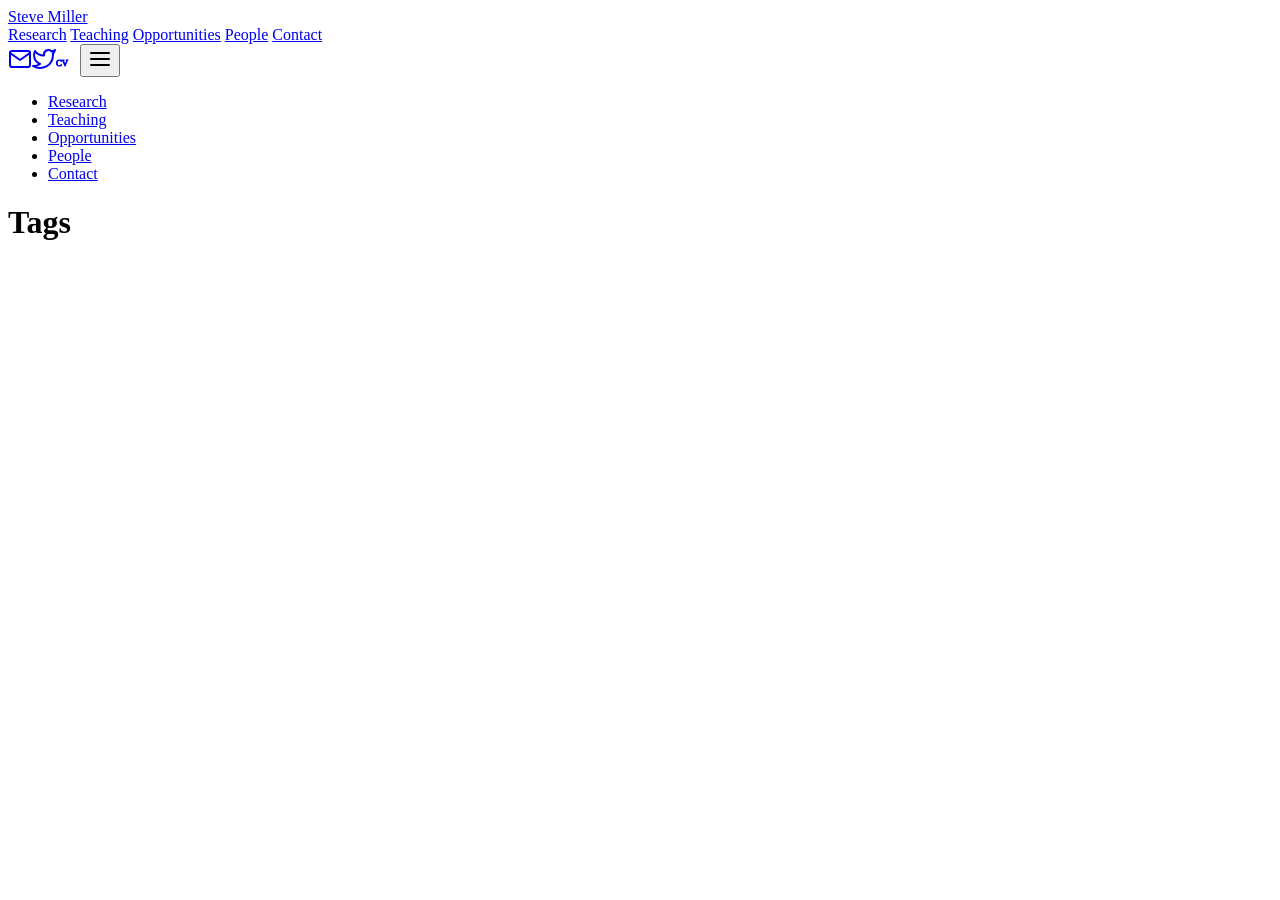
<file: tags/index.html>
<!DOCTYPE html>
<html lang="en-us">

<head>
	<meta charset="UTF-8">
	<meta name="viewport" content="width=device-width, initial-scale=1.0">
	<meta http-equiv="X-UA-Compatible" content="ie=edge">
<meta itemprop="name" content="Tags">
<meta itemprop="description" content="">

<meta property="og:title" content="Tags" />
<meta property="og:description" content="" />
<meta property="og:type" content="website" />
<meta property="og:url" content="https://stevejmiller.com/tags/" />

<meta name="twitter:card" content="summary"/>
<meta name="twitter:title" content="Tags"/>
<meta name="twitter:description" content=""/>

	<link rel="apple-touch-icon" sizes="180x180" href="/apple-touch-icon.png">
	<link rel="icon" type="image/png" sizes="32x32" href="/favicon-32x32.png">
	<link rel="icon" type="image/png" sizes="16x16" href="/favicon-16x16.png">
	<link rel="manifest" href="/site.webmanifest">
	<link rel="mask-icon" href="/safari-pinned-tab.svg" color="">
	<link rel="shortcut icon" href="/favicon.ico">

	<title>Tags</title>
	<link rel="alternate" type="application/rss+xml+xml" href="https://stevejmiller.com/tags/index.xml" title="Steve Miller" />
	<link rel="stylesheet" href="https://stevejmiller.com/css/style.min.5ee5e7976cd09872c64e40a582206543f6aa38c69a8c43898aadc70040344b92.css" integrity="sha256-XuXnl2zQmHLGTkClgiBlQ/aqOMaajEOJiq3HAEA0S5I=" crossorigin="anonymous">
	<link rel="stylesheet" href="https://stevejmiller.com/css/sm.css">
</head>

<body id="page">
	
	<header id="site-header" class="animated slideInUp faster">
		<div class="hdr-wrapper section-inner">
			<div class="hdr-left">
				<div class="site-branding">
					<a href="https://stevejmiller.com">Steve Miller</a>
				</div>
				<nav class="site-nav hide-in-mobile">
					
				<a href="https://stevejmiller.com/research/">Research</a>
				<a href="https://stevejmiller.com/teaching/">Teaching</a>
				<a href="https://stevejmiller.com/opportunities/">Opportunities</a>
				<a href="https://stevejmiller.com/people/">People</a>
				<a href="https://stevejmiller.com/contact/">Contact</a>

				</nav>
			</div>
			<div class="hdr-right hdr-icons">
				<span class="hdr-social hide-in-mobile"><a href="mailto:steve.j.miller@colorado.edu" target="_blank" rel="noopener me" title="Email"><svg xmlns="http://www.w3.org/2000/svg" class="feather" width="24" height="24" viewBox="0 0 24 24" fill="none" stroke="currentColor" stroke-width="2" stroke-linecap="round" stroke-linejoin="round"><path d="M4 4h16c1.1 0 2 .9 2 2v12c0 1.1-.9 2-2 2H4c-1.1 0-2-.9-2-2V6c0-1.1.9-2 2-2z"></path><polyline points="22,6 12,13 2,6"></polyline></svg></a><a href="https://twitter.com/exconomist" target="_blank" rel="noopener me" title="Twitter"><svg xmlns="http://www.w3.org/2000/svg" class="feather" width="24" height="24" viewBox="0 0 24 24" fill="none" stroke="currentColor" stroke-width="2" stroke-linecap="round" stroke-linejoin="round"><path d="M23 3a10.9 10.9 0 0 1-3.14 1.53 4.48 4.48 0 0 0-7.86 3v1A10.66 10.66 0 0 1 3 4s-4 9 5 13a11.64 11.64 0 0 1-7 2c9 5 20 0 20-11.5a4.5 4.5 0 0 0-.08-.83A7.72 7.72 0 0 0 23 3z"></path></svg></a><a href="https://www.dropbox.com/s/jv0a4lggkeoeqy5/SteveMiller_CVShort.pdf?dl=0" target="_blank" rel="noopener me" title="Cv"><svg xmlns="http://www.w3.org/2000/svg" class="feather" width="24" height="24" viewBox="0 0 24 24" fill="currentColor" stroke="currentColor" stroke-width="1" stroke-linecap="round" stroke-linejoin="round"><text x="0" y="19" style="font-size: 0.55em;">CV</text></svg></a></span><button id="menu-btn" class="hdr-btn" title="Menu"><svg xmlns="http://www.w3.org/2000/svg" width="24" height="24" viewBox="0 0 24 24" fill="none" stroke="currentColor" stroke-width="2" stroke-linecap="round" stroke-linejoin="round" class="feather feather-menu"><line x1="3" y1="12" x2="21" y2="12"></line><line x1="3" y1="6" x2="21" y2="6"></line><line x1="3" y1="18" x2="21" y2="18"></line></svg></button>
			</div>
		</div>
	</header>
	<div id="mobile-menu" class="animated fast">
		<ul>
			<li><a href="https://stevejmiller.com/research/">Research</a></li>
			<li><a href="https://stevejmiller.com/teaching/">Teaching</a></li>
			<li><a href="https://stevejmiller.com/opportunities/">Opportunities</a></li>
			<li><a href="https://stevejmiller.com/people/">People</a></li>
			<li><a href="https://stevejmiller.com/contact/">Contact</a></li>
		</ul>
	</div>


	<main class="site-main section-inner thin animated fadeIn faster">
		<h1>Tags</h1>
	</main>

	<footer id="site-footer" class="section-inner thin animated fadeIn faster">

	</footer>



	<script src="https://stevejmiller.com/js/bundle.min.4a9a0ac3d2217822c7865b4161e6c2a71de1d70492264337755427898dd718f6.js" integrity="sha256-SpoKw9IheCLHhltBYebCpx3h1wSSJkM3dVQniY3XGPY=" crossorigin="anonymous"></script>
	
<script type="application/javascript">
var doNotTrack = false;
if (!doNotTrack) {
	window.ga=window.ga||function(){(ga.q=ga.q||[]).push(arguments)};ga.l=+new Date;
	ga('create', 'UA-1536750-2', 'auto');
	
	ga('send', 'pageview');
}
</script>
<script async src='https://www.google-analytics.com/analytics.js'></script>


</body>

</html>
</file>
